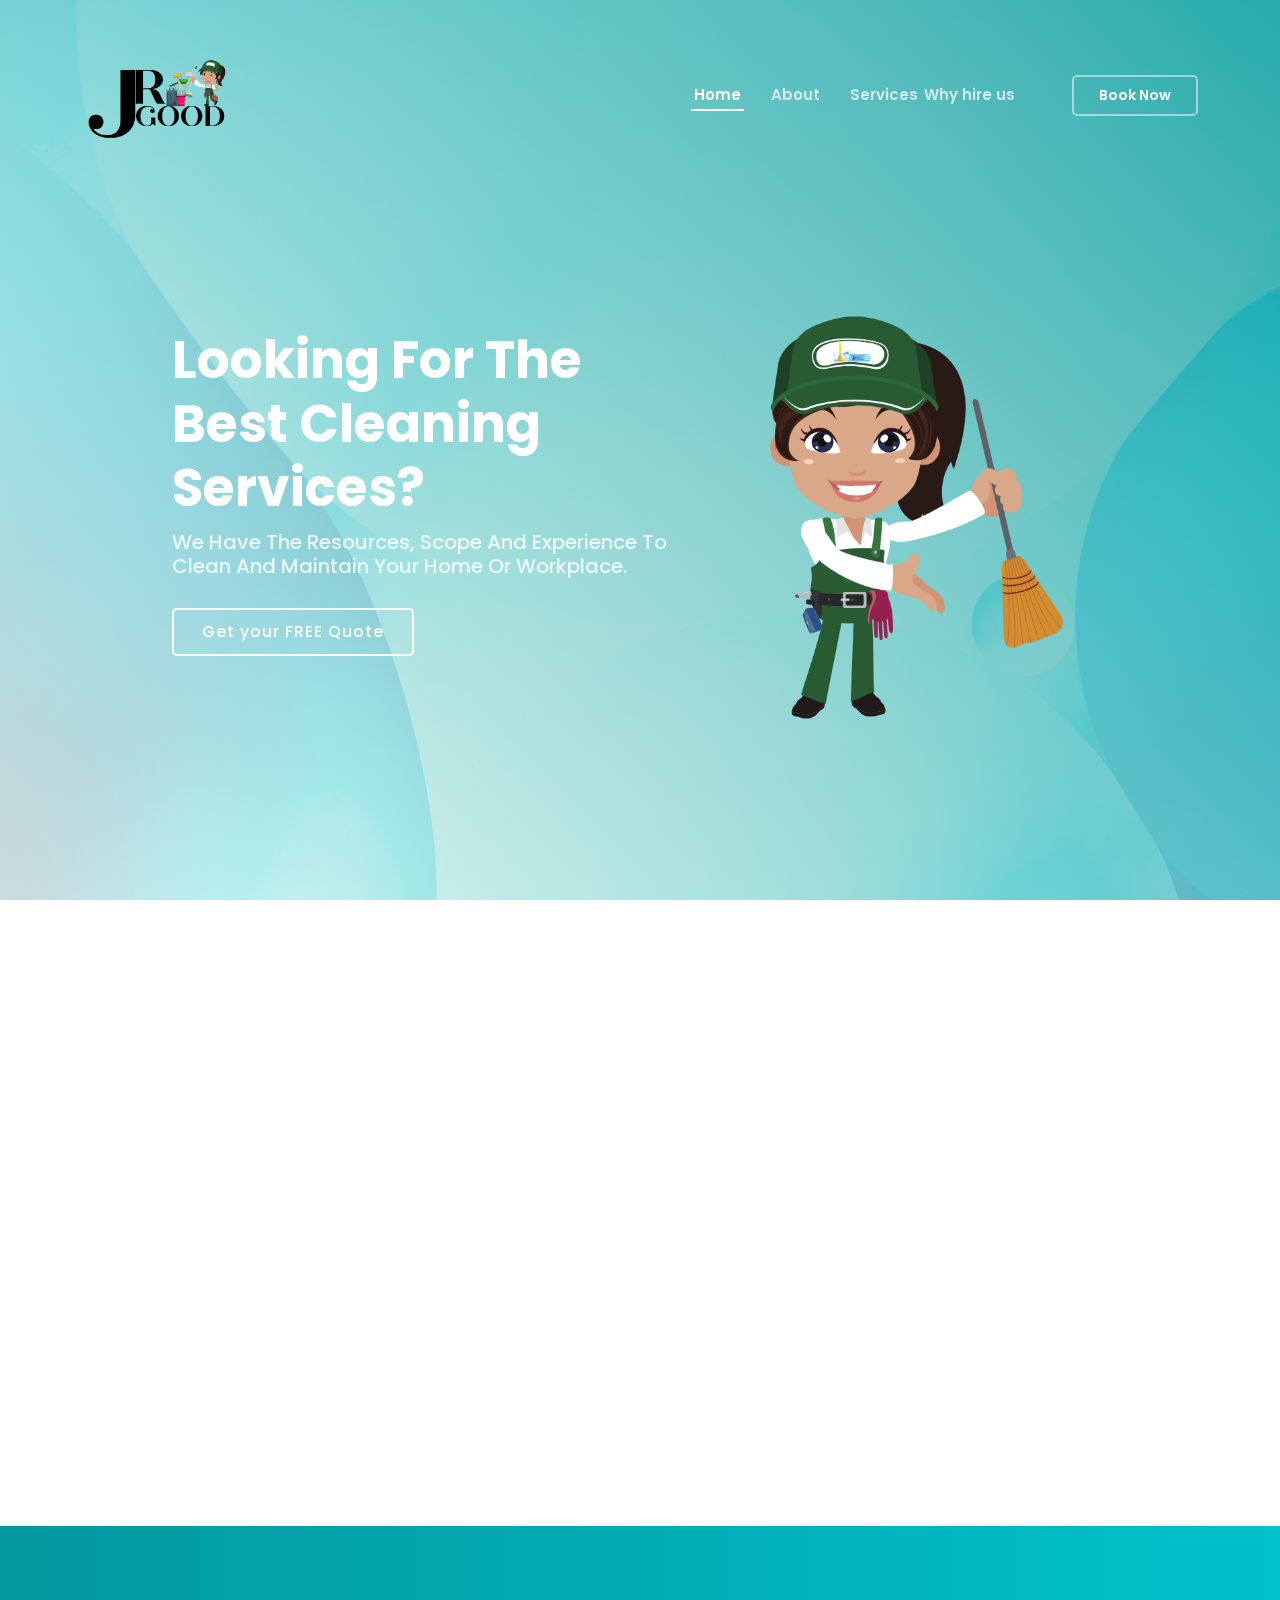
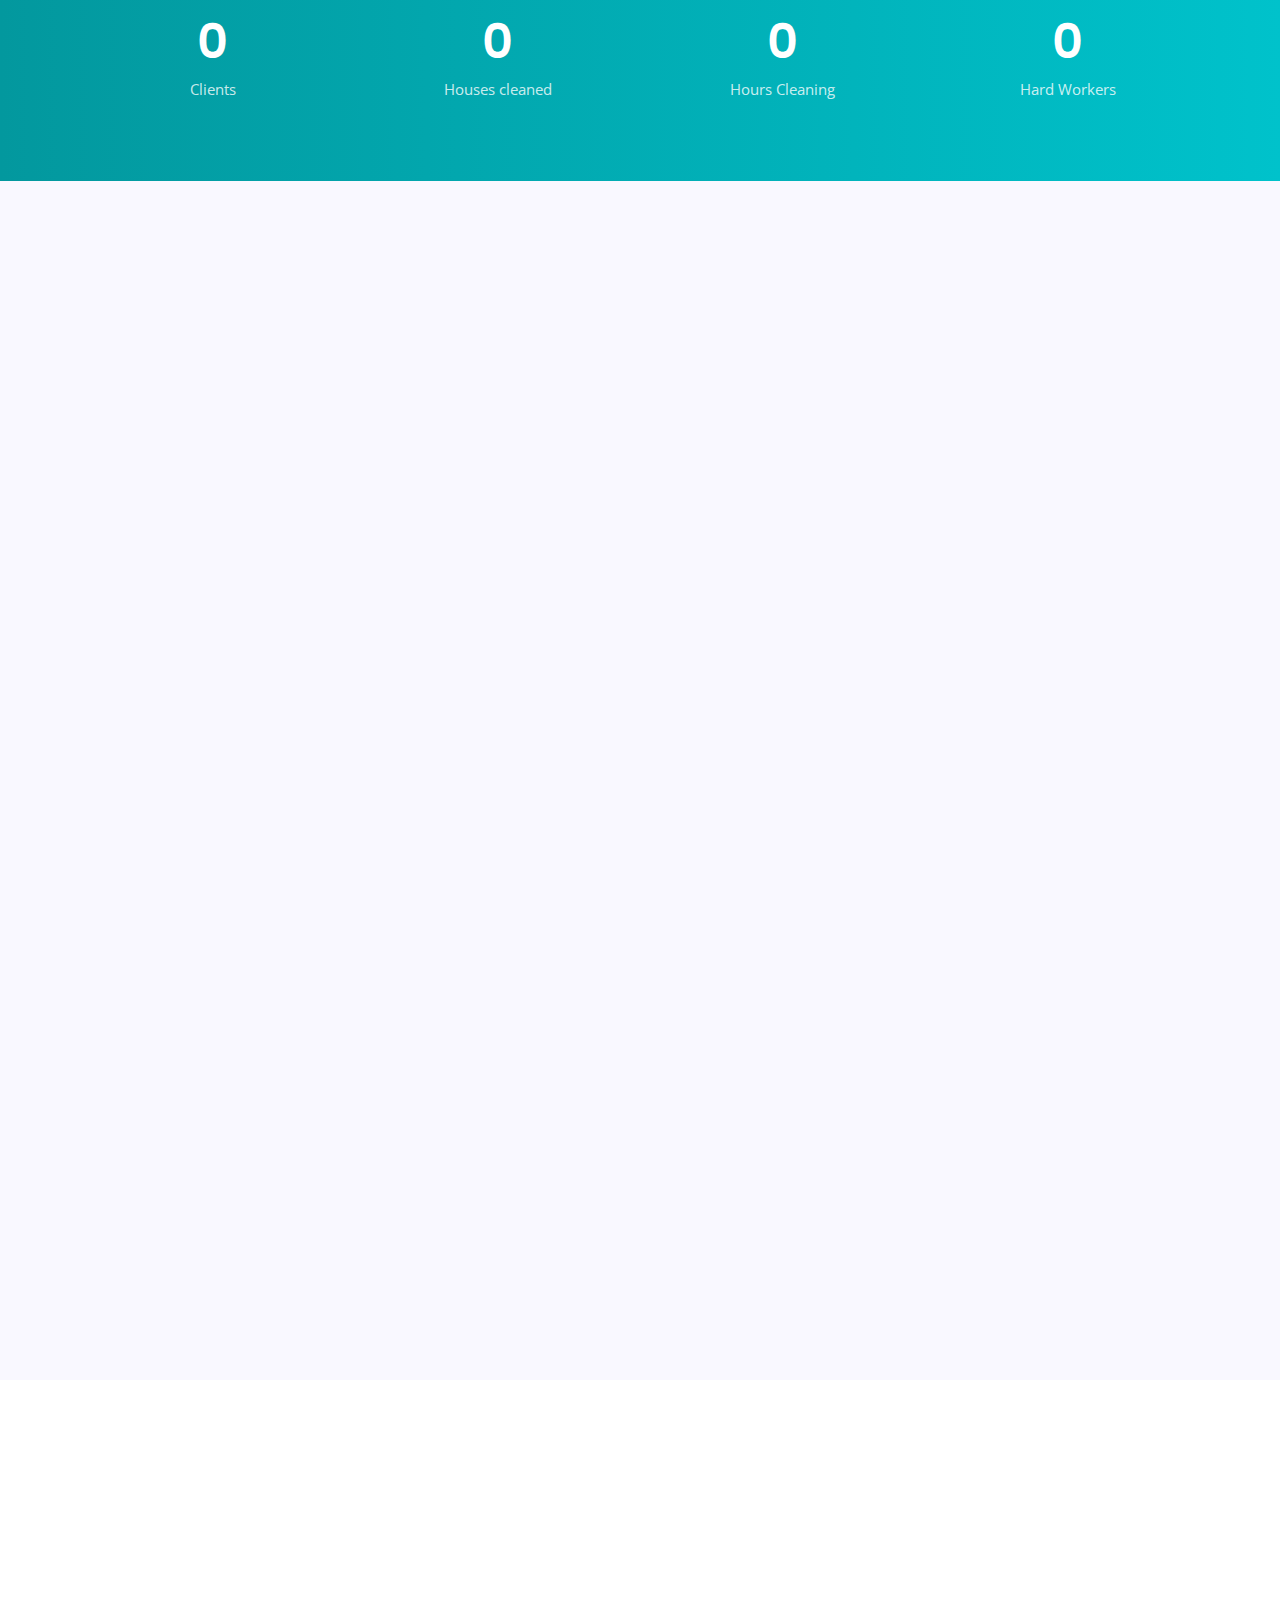
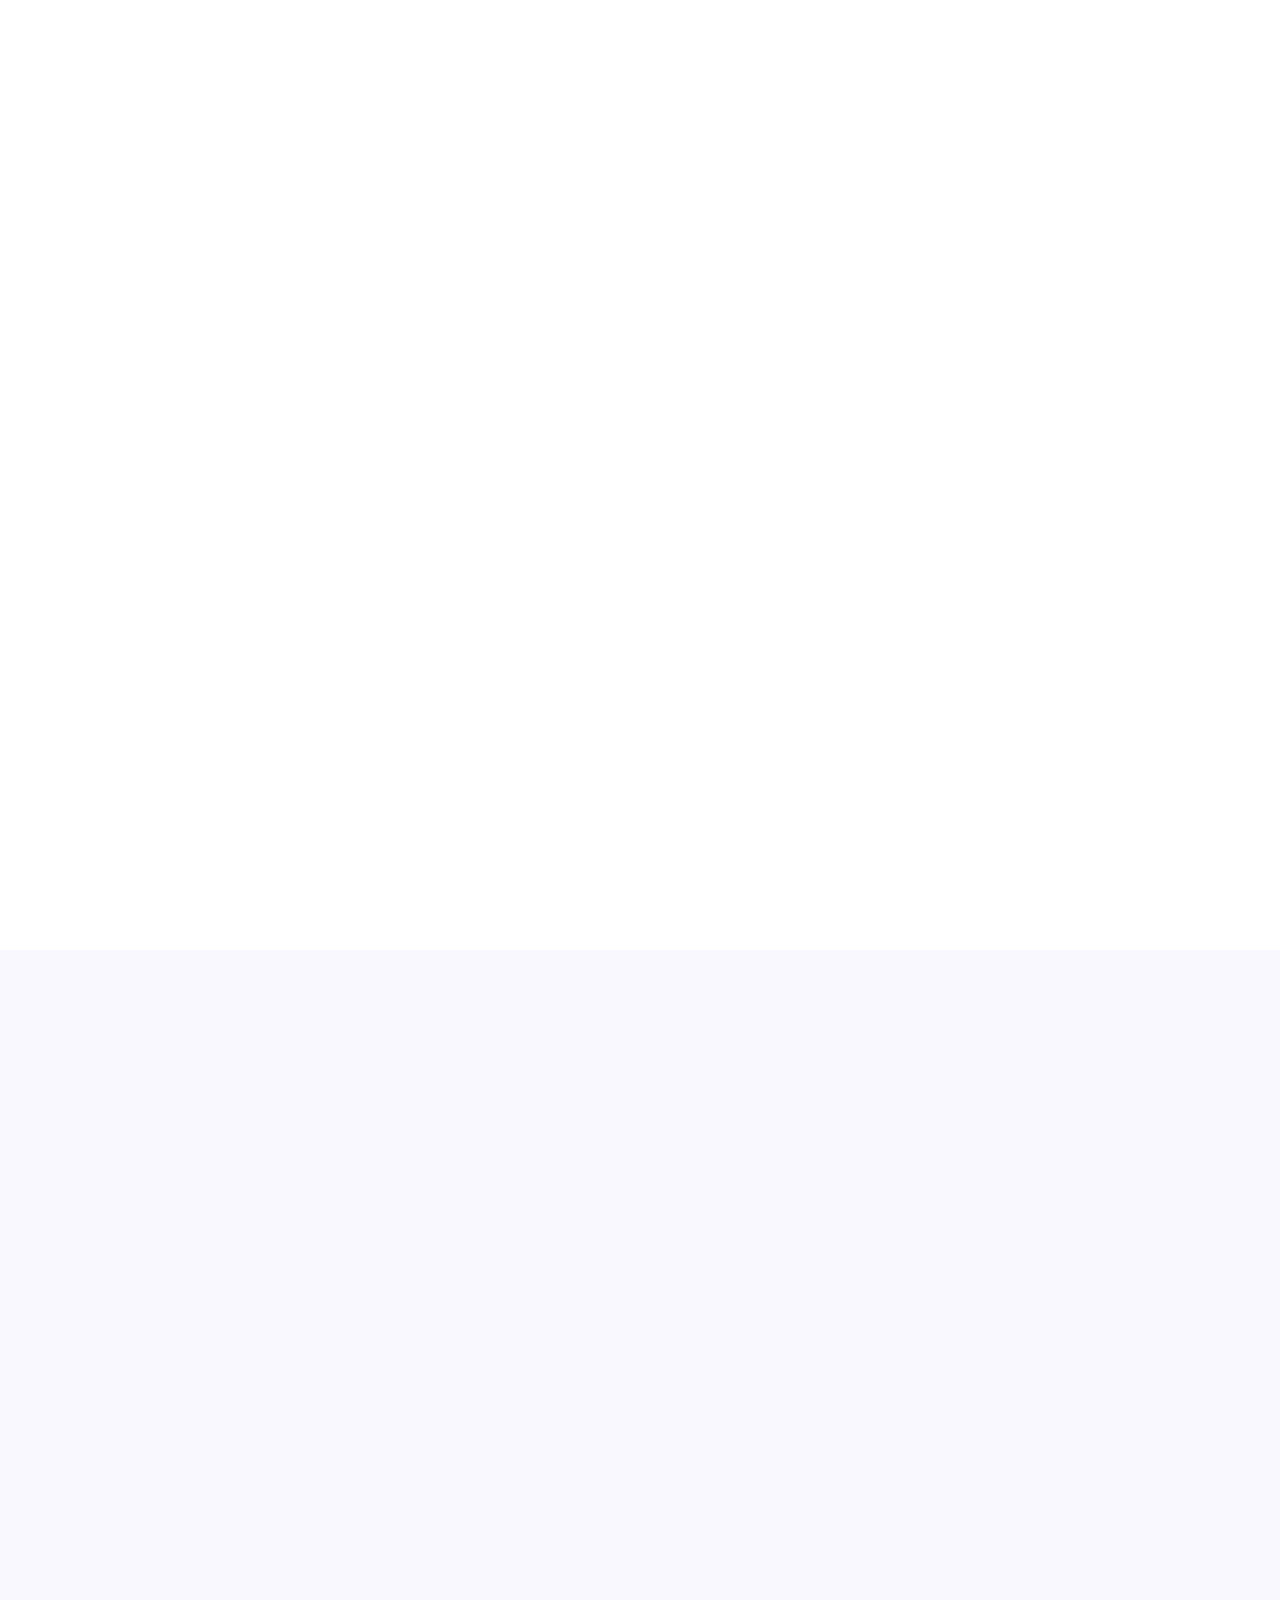
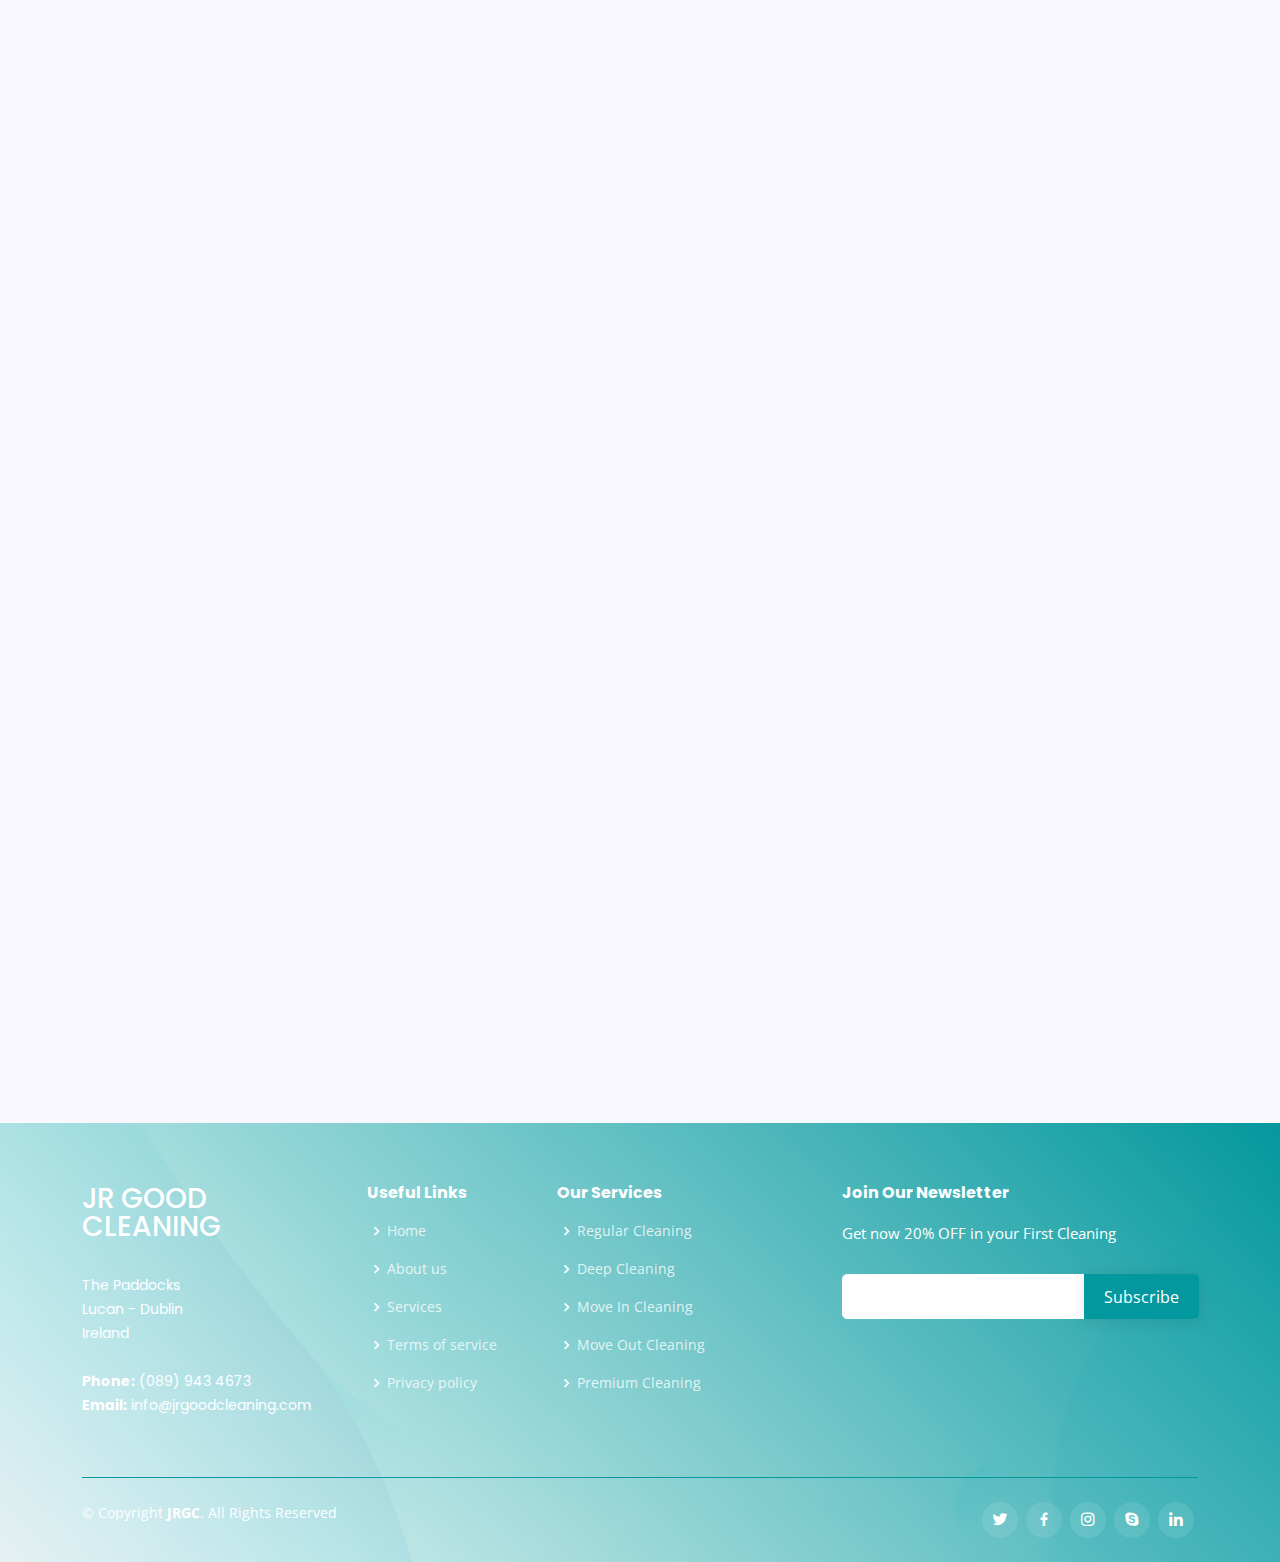
<file: index.html>
<!DOCTYPE html>
<html lang="en">

<head>
  <meta charset="utf-8">
  <meta content="width=device-width, initial-scale=1.0" name="viewport">

  <title>JR Good Cleaning - Lucan</title>
  <!-- NEED TO BE DONE -->
  <meta content="" name="description">
  <meta content="" name="keywords">

  <!-- DONE -->
  <!-- Favicons -->
  <link href="assets/img/favicon.png" rel="icon">
  <link href="assets/img/apple-touch.png" rel="apple-touch-icon">

  <!-- Google Fonts -->
  <link href="https://fonts.googleapis.com/css?family=Open+Sans:300,300i,400,400i,600,600i,700,700i|Roboto:300,300i,400,400i,500,500i,600,600i,700,700i|Poppins:300,300i,400,400i,500,500i,600,600i,700,700i" rel="stylesheet">

  <!-- NEED TO BE DONE -->
  <!-- Vendor CSS Files -->
  <link href="assets/vendor/aos/aos.css" rel="stylesheet">
  <link href="assets/vendor/bootstrap/css/bootstrap.min.css" rel="stylesheet">
  <link href="assets/vendor/bootstrap-icons/bootstrap-icons.css" rel="stylesheet">
  <link href="assets/vendor/boxicons/css/boxicons.min.css" rel="stylesheet">
  <link href="assets/vendor/glightbox/css/glightbox.min.css" rel="stylesheet">
  <link href="assets/vendor/swiper/swiper-bundle.min.css" rel="stylesheet">

  <!-- Template Main CSS File -->
  <link href="assets/css/style.css" rel="stylesheet">

  
</head>

<body>

  <!-- ======= Header ======= -->
  <header id="header" class="fixed-top ">
    <div class="container d-flex align-items-center justify-content-between">

      <a href="index.html" class="logo"><img src="assets/img/logo.png" alt="" class="img-fluid"></a>

      
      <!-- Uncomment below if you prefer to use an image logo -->
      <!-- <a href="index.html" class="logo"><img src="assets/img/logo.png" alt="" class="img-fluid"></a>-->

      <nav id="navbar" class="navbar">
        <ul>
          <li><a class="nav-link scrollto active" href="#hero">Home</a></li>
          <li><a class="nav-link scrollto" href="#about">About</a></li>
          <li><a class="nav-link scrollto" href="#services">Services</a></li>
          <a class="nav-link scrollto" href="#features">Why hire us</a>
          <li><a class="getstarted scrollto" href="https://jrgcleaning.simplybook.it/v2/">Book Now</a></li>
        </ul>
        <i class="bi bi-list mobile-nav-toggle"></i>
      </nav><!-- .navbar -->

    </div>
  </header><!-- End Header -->

  <!-- ======= Hero Section ======= -->
  <section id="hero" class="d-flex align-items-center">

    <div class="container-fluid" data-aos="fade-up">
      <div class="row justify-content-center">
        <div class="col-xl-5 col-lg-6 pt-3 pt-lg-0 order-2 order-lg-1 d-flex flex-column justify-content-center">
          <h1>Looking For The Best Cleaning Services?</h1>
          <h2>We Have The Resources, Scope And Experience To Clean And Maintain Your Home Or Workplace.</h2>
          <div><a href="https://59zue2b3d9f.typeform.com/to/FXWblbIB" class="btn-get-started scrollto">Get your FREE Quote</a></div>
        </div>
        <div class="col-xl-4 col-lg-6 order-1 order-lg-2 hero-img" data-aos="zoom-in" data-aos-delay="150">
          <img src="assets/img/hero-img.png" class="img-fluid animated" alt="">
        </div>
      </div>
    </div>

  </section><!-- End Hero -->

  <main id="main">

    <!-- ======= About Section ======= -->
    <section id="about" class="about">
      <div class="container">

        <div class="row">
          <div class="col-lg-6 order-1 order-lg-2" data-aos="zoom-in" data-aos-delay="150">
            <img src="assets/img/about.png" class="img-fluid" alt="">
          </div>
          <div class="col-lg-6 pt-4 pt-lg-0 order-2 order-lg-1 content" data-aos="fade-right">
            <h3>Let us take care of the Cleaning.</h3>
            <p class="fst-italic">
              Here at JR GOOD Cleaning, we pride ourselves on a job well done. Whether you run an office or work from home, we will be there for you every step of the way. We understand people are running on a busy schedule, so we will make sure every inch of your room/office/home is scrubbed and thoroughly clean.
            </p>
            <ul>
              <li><i class="bi bi-check-circle"></i> Going above & beyond to provide the best clean possible.</li>
              <li><i class="bi bi-check-circle"></i> Customized house cleaning plans with no contracts.</li>
              <li><i class="bi bi-check-circle"></i> We’ll work with your cleaning preferences in addition to your schedule to ensure your needs are prioritized accordingly and we provide a consistent, top-quality clean every time..</li>
            </ul>
            <a href="#" class="read-more">Read More <i class="bi bi-long-arrow-right"></i></a>
          </div>
        </div>

      </div>
    </section><!-- End About Section -->

    <!-- ======= Counts Section ======= -->
    <section id="counts" class="counts">
      <div class="container">

        <div class="row counters">

          <div class="col-lg-3 col-6 text-center">
            <span data-purecounter-start="0" data-purecounter-end="35" data-purecounter-duration="1" class="purecounter"></span>
            <p>Clients</p>
          </div>

          <div class="col-lg-3 col-6 text-center">
            <span data-purecounter-start="0" data-purecounter-end="50" data-purecounter-duration="1" class="purecounter"></span>
            <p>Houses cleaned</p>
          </div>

          <div class="col-lg-3 col-6 text-center">
            <span data-purecounter-start="0" data-purecounter-end="220" data-purecounter-duration="1" class="purecounter"></span>
            <p>Hours Cleaning</p>
          </div>

          <div class="col-lg-3 col-6 text-center">
            <span data-purecounter-start="0" data-purecounter-end="2" data-purecounter-duration="1" class="purecounter"></span>
            <p>Hard Workers</p>
          </div>

        </div>

      </div>
    </section><!-- End Counts Section -->

    <!-- ======= Services Section ======= -->
    <section id="services" class="services section-bg">
      <div class="container" data-aos="fade-up">

        <div class="section-title">
          <h2>Services</h2>
          <p>JR Good Cleaning, a Neighborly company, is closely monitoring COVID-19 (coronavirus) and its impact in our community. The health and safety of our customers and employees is our highest priority during this time. While we cannot control the severity or unpredictability of this virus, we can take preventive measures to limit the spread and impact of COVID-19.</p>
        </div>

        <div class="row gy-4">
          <div class="col-lg-4 col-md-6 d-flex align-items-stretch" data-aos="zoom-in" data-aos-delay="100">
            <div class="icon-box iconbox-blue">
              <div class="icon">
                <svg width="100" height="100" viewBox="0 0 600 600" xmlns="http://www.w3.org/2000/svg">
                  <path stroke="none" stroke-width="0" fill="#f5f5f5" d="M300,521.0016835830174C376.1290562159157,517.8887921683347,466.0731472004068,529.7835943286574,510.70327084640275,468.03025145048787C554.3714126377745,407.6079735673963,508.03601936045806,328.9844924480964,491.2728898941984,256.3432110539036C474.5976632858925,184.082847569629,479.9380746630129,96.60480741107993,416.23090153303,58.64404602377083C348.86323505073057,18.502131276798302,261.93793281208167,40.57373210992963,193.5410806939664,78.93577620505333C130.42746243093433,114.334589627462,98.30271207620316,179.96522072025542,76.75703585869454,249.04625023123273C51.97151888228291,328.5150500222984,13.704378332031375,421.85034740162234,66.52175969318436,486.19268352777647C119.04800174914682,550.1803526380478,217.28368757567262,524.383925680826,300,521.0016835830174"></path>
                </svg>
                <i class="bx bx-building-house"></i>
              </div>
              <h4><a href="">Regular Cleaning</a></h4>
              <p> Apartament and Home Cleaning Services by Professionals JR cleaners.</p>
            </div>
          </div>

          <div class="col-lg-4 col-md-6 d-flex align-items-stretch" data-aos="zoom-in" data-aos-delay="200">
            <div class="icon-box iconbox-orange ">
              <div class="icon">
                <svg width="100" height="100" viewBox="0 0 600 600" xmlns="http://www.w3.org/2000/svg">
                  <path stroke="none" stroke-width="0" fill="#f5f5f5" d="M300,582.0697525312426C382.5290701553225,586.8405444964366,449.9789794690241,525.3245884688669,502.5850820975895,461.55621195738473C556.606425686781,396.0723002908107,615.8543463187945,314.28637112970534,586.6730223649479,234.56875336149918C558.9533121215079,158.8439757836574,454.9685369536778,164.00468322053177,381.49747125262974,130.76875717737553C312.15926192815925,99.40240125094834,248.97055460311594,18.661163978235184,179.8680185752513,50.54337015887873C110.5421016452524,82.52863877960104,119.82277516462835,180.83849132639028,109.12597500060166,256.43424936330496C100.08760227029461,320.3096726198365,92.17705696193138,384.0621239912766,124.79988738764834,439.7174275375508C164.83382741302287,508.01625554203684,220.96474134820875,577.5009287672846,300,582.0697525312426"></path>
                </svg>
                <i class="bx bxs-building-house"></i>
              </div>
              <h4><a href="">Deep Cleaning</a></h4>
              <p>The only deep cleaning service that makes your house really sparkle! We guarantee that our service will leave your home clean and keep your children and pets safe.</p>
            </div>
          </div>

          <div class="col-lg-4 col-md-6 d-flex align-items-stretch" data-aos="zoom-in" data-aos-delay="300">
            <div class="icon-box iconbox-pink">
              <div class="icon">
                <svg width="100" height="100" viewBox="0 0 600 600" xmlns="http://www.w3.org/2000/svg">
                  <path stroke="none" stroke-width="0" fill="#f5f5f5" d="M300,541.5067337569781C382.14930387511276,545.0595476570109,479.8736841581634,548.3450877840088,526.4010558755058,480.5488172755941C571.5218469581645,414.80211281144784,517.5187510058486,332.0715597781072,496.52539010469104,255.14436215662573C477.37192572678356,184.95920475031193,473.57363656557914,105.61284051026155,413.0603344069578,65.22779650032875C343.27470386102294,18.654635553484475,251.2091493199835,5.337323636656869,175.0934190732945,40.62881213300186C97.87086631185822,76.43348514350839,51.98124368387456,156.15599469081315,36.44837278890362,239.84606092416172C21.716077023791087,319.22268207091537,43.775223500013084,401.1760424656574,96.891909868211,461.97329694683043C147.22146801428983,519.5804099606455,223.5754009179313,538.201503339737,300,541.5067337569781"></path>
                </svg>
                <i class="bx bx-task"></i>
              </div>
              <h4><a href="">Custom Cleaning</a></h4>
              <p>Custom cleaning services from JR Good Cleaning are flexible. We understand that maintaining a well-cleaned home isn’t easy when you have a busy schedule.</p>
            </div>
          </div>

          <div class="col-lg-4 col-md-6 d-flex align-items-stretch" data-aos="zoom-in" data-aos-delay="100">
            <div class="icon-box iconbox-yellow">
              <div class="icon">
                <svg width="100" height="100" viewBox="0 0 600 600" xmlns="http://www.w3.org/2000/svg">
                  <path stroke="none" stroke-width="0" fill="#f5f5f5" d="M300,503.46388370962813C374.79870501325706,506.71871716319447,464.8034551963731,527.1746412648533,510.4981551193396,467.86667711651364C555.9287308511215,408.9015244558933,512.6030010748507,327.5744911775523,490.211057578863,256.5855673507754C471.097692560561,195.9906835881958,447.69079081568157,138.11976852964426,395.19560036434837,102.3242989838813C329.3053358748298,57.3949838291264,248.02791733380457,8.279543830951368,175.87071277845988,42.242879143198664C103.41431057327972,76.34704239035025,93.79494320519305,170.9812938413882,81.28167332365135,250.07896920659033C70.17666984294237,320.27484674793965,64.84698225790005,396.69656628748305,111.28512138212992,450.4950937839243C156.20124167950087,502.5303643271138,231.32542653798444,500.4755392045468,300,503.46388370962813"></path>
                </svg>
                <i class="bx bx-package"></i>
              </div>
              <h4><a href="">Move In Cleaning</a></h4>
              <p>Moving can be stressful enough without worrying about having to tidy up after you’re finished. JR Good Cleaning is here to take the stress out of moving.</p>
            </div>
          </div>

          <div class="col-lg-4 col-md-6 d-flex align-items-stretch" data-aos="zoom-in" data-aos-delay="200">
            <div class="icon-box iconbox-red">
              <div class="icon">
                <svg width="100" height="100" viewBox="0 0 600 600" xmlns="http://www.w3.org/2000/svg">
                  <path stroke="none" stroke-width="0" fill="#f5f5f5" d="M300,532.3542879108572C369.38199826031484,532.3153073249985,429.10787420159085,491.63046689027357,474.5244479745417,439.17860296908856C522.8885846962883,383.3225815378663,569.1668002868075,314.3205725914397,550.7432151929288,242.7694973846089C532.6665558377875,172.5657663291529,456.2379748765914,142.6223662098291,390.3689995646985,112.34683881706744C326.66090330228417,83.06452184765237,258.84405631176094,53.51806209861945,193.32584062364296,78.48882559362697C121.61183558270385,105.82097193414197,62.805066853699245,167.19869350419734,48.57481801355237,242.6138429142374C34.843463184063346,315.3850353017275,76.69343916112496,383.4422959591041,125.22947124332185,439.3748458443577C170.7312796277747,491.8107796887764,230.57421082200815,532.3932930995766,300,532.3542879108572"></path>
                </svg>
                <i class="bx bxs-package"></i>
              </div>
              <h4><a href="">Move Out Cleaning</a></h4>
              <p>The last thing you want to worry about is having to clean your home or apartment and prepare it for the next owners or tenants.</p>
            </div>
          </div>

          <div class="col-lg-4 col-md-6 d-flex align-items-stretch" data-aos="zoom-in" data-aos-delay="300">
            <div class="icon-box iconbox-teal">
              <div class="icon">
                <svg width="100" height="100" viewBox="0 0 600 600" xmlns="http://www.w3.org/2000/svg">
                  <path stroke="none" stroke-width="0" fill="#f5f5f5" d="M300,566.797414625762C385.7384707136149,576.1784315230908,478.7894351017131,552.8928747891023,531.9192734346935,484.94944893311C584.6109503024035,417.5663521118492,582.489472248146,322.67544863468447,553.9536738515405,242.03673114598146C529.1557734026468,171.96086150256528,465.24506316201064,127.66468636344209,395.9583748389544,100.7403814666027C334.2173773831606,76.7482773500951,269.4350130405921,84.62216499799875,207.1952322260088,107.2889140133804C132.92018162631612,134.33871894543012,41.79353780512637,160.00259165414826,22.644507872594943,236.69541883565114C3.319112789854554,314.0945973066697,72.72355303640163,379.243833228382,124.04198916343866,440.3218312028393C172.9286146004772,498.5055451809895,224.45579914871206,558.5317968840102,300,566.797414625762"></path>
                </svg>
                <i class="bx bx-crown"></i>
              </div>
              <h4><a href="">Premium Cleaning</a></h4>
              <p>Our housekeeping services are designed to get your space looking its best while leaving you with the time you deserve to do the things you love.</p>
            </div>
          </div>

        </div>

      </div>
    </section><!-- End Services Section -->

    <!-- ======= Features Section ======= -->
    <section id="features" class="features">
      <div class="container" data-aos="fade-up">

        <div class="section-title">
          <h2>Why Hire Us.</h2>
          <p>When you’re looking for professional housecleaning services, you want to make sure that you find a team that can accommodate your budget, schedule, and cleaning preferences.</p>
        </div>

        <div class="row">
          <div class="col-lg-6 order-2 order-lg-1 d-flex flex-column align-items-lg-center">
            <div class="icon-box mt-5 mt-lg-0" data-aos="fade-up" data-aos-delay="100">
              <i class="bx bx-receipt"></i>
              <h4>Trust</h4>
              <p>Families love that they can trust us to truly care for their homes. When you request JR housekeeper services, you can always expect us to maintain an open line of communication, pay close attention to every detail, and show our commitment to your complete satisfaction.</p>
            </div>
            <div class="icon-box mt-5" data-aos="fade-up" data-aos-delay="200">
              <i class="bx bx-cube-alt"></i>
              <h4>Affordability</h4>
              <p>We do everything we can to make our services as affordable as possible. Our budget flexibility extends all the way to employing the right amount of help at the right times to make a positive difference in our customers’ lives.</p>
            </div>
            <div class="icon-box mt-5" data-aos="fade-up" data-aos-delay="300">
              <i class="bx bx-images"></i>
              <h4>Worry-free services</h4>
              <p>Our customers love that all of our professional housecleaners are employed by JR Good Cleaning. Each member of our team undergoes extensive vetting and a thorough training process upon hiring and are fully insured for your protection. Best of all, you never have to worry about paying payroll taxes or reporting wages to the REVENUE</p>
            </div>
            <div class="icon-box mt-5" data-aos="fade-up" data-aos-delay="400">
              <i class="bx bx-shield"></i>
              <h4>Custom cleaning</h4>
              <p>When you hire us, trust that your home will be cleaned your way. We’ll take the time to discuss your preferences and priorities with you before your first home cleaning service. We’ll combine them with our time-tested JR methods to provide the best clean possible. Our residential housekeepers will always arrive with your customized cleaning plan in hand to ensure that all of your needs are taken into account.</p>
            </div>
          </div>
          <div class="image col-lg-6 order-1 order-lg-2 " data-aos="zoom-in" data-aos-delay="100">
            <img src="assets/img/features.svg" alt="" class="img-fluid">
          </div>
        </div>

      </div>
    </section><!-- End Features Section -->

    <!-- ======= Testimonials Section ======= -->
    <section id="testimonials" class="testimonials section-bg">
      <div class="container" data-aos="fade-up">

        <div class="section-title">
          <h2>Testimonials</h2>
          <p>We believe in providing exceptional service each and every time we clean. Your satisfaction is our #1 goal.</p>
        </div>

        <div class="testimonials-slider swiper" data-aos="fade-up" data-aos-delay="100">
          <div class="swiper-wrapper">

            <div class="swiper-slide">
              <div class="testimonial-item">
                <p>
                  <i class="bx bxs-quote-alt-left quote-icon-left"></i>
                  JR Good Cleaning is an amazing cleaning Crew. Our house was spotless and smelled so amazing when I finally got home after a long day. She even dealt with my crazy dog and my two cats. Thank you so much JR!
                  <i class="bx bxs-quote-alt-right quote-icon-right"></i>
                </p>
                <img src="assets/img/testimonials/testimonials-1.jpg" class="testimonial-img" alt="">
                <h3>Saul Goodman</h3>
                <h4>Senior Full-Stack Dev</h4>
              </div>
            </div><!-- End testimonial item -->

            <div class="swiper-slide">
              <div class="testimonial-item">
                <p>
                  <i class="bx bxs-quote-alt-left quote-icon-left"></i>
                  Never had my house cleaned before but these folks made it like a dream. Came home and was amazed at how spotless everything was. The whole process was so easy, they really helped me out when I was needing it. Good value!
                  <i class="bx bxs-quote-alt-right quote-icon-right"></i>
                </p>
                <img src="assets/img/testimonials/testimonials-2.jpg" class="testimonial-img" alt="">
                <h3>Sara Wilsson</h3>
                <h4>Manager Restaurant</h4>
              </div>
            </div><!-- End testimonial item -->

            <div class="swiper-slide">
              <div class="testimonial-item">
                <p>
                  <i class="bx bxs-quote-alt-left quote-icon-left"></i>
                  JR Good Cleaning has really helped me free up my schedule. Most people know the struggle of trying to juggle all of the adult responsibilities (with kids), while also keeping the household clean and inviting.For the price and quality, it’s such a lifesaver. I get my home cleaned every 2 weeks and that to me, is the perfect frequency.
                  <i class="bx bxs-quote-alt-right quote-icon-right"></i>
                </p>
                <img src="assets/img/testimonials/testimonials-3.jpg" class="testimonial-img" alt="">
                <h3>Jena Karlis</h3>
                <h4>Full Time Mom</h4>
              </div>
            </div><!-- End testimonial item -->

            <div class="swiper-slide">
              <div class="testimonial-item">
                <p>
                  <i class="bx bxs-quote-alt-left quote-icon-left"></i>
                  Thanks very much to JR Good Cleaning!! 5 stars for the great work you guys did for us this past Friday. They were prompt, hard working, extremely friendly and did a fantastic job on our home. We have 2 cats, 2 dogs and a 15 year old son so the house was a little dirty to say the least. The deep cleaning these guys did brought it back to the way it was 7 years ago when we moved in. Thank you Natalia and JR.
                  <i class="bx bxs-quote-alt-right quote-icon-right"></i>
                </p>
                <img src="assets/img/testimonials/testimonials-4.jpg" class="testimonial-img" alt="">
                <h3>Matt Brandon</h3>
                <h4>Owner Business</h4>
              </div>
            </div><!-- End testimonial item -->

            <div class="swiper-slide">
              <div class="testimonial-item">
                <p>
                  <i class="bx bxs-quote-alt-left quote-icon-left"></i>
                  I love JR Cleaning because of their professionalism and hard working employees. They do their jobs with a cheerful attitude. Always checking to make sure I’m satisfied with their work .
                  <i class="bx bxs-quote-alt-right quote-icon-right"></i>
                </p>
                <img src="assets/img/testimonials/testimonials-5.jpg" class="testimonial-img" alt="">
                <h3>John Larson</h3>
                <h4>Solicitor</h4>
              </div>
            </div><!-- End testimonial item -->

          </div>
          <div class="swiper-pagination"></div>
        </div>

      </div>
    </section><!-- End Testimonials Section -->

    

    <!-- ======= Contact Section ======= -->
    <section id="contact" class="contact section-bg">
      <div class="container" data-aos="fade-up">

        <div class="section-title">
          <h2>Contact</h2>
          <p>Please contact JR Good Cleaning directly if you have service related comments or questions.</p>
        </div>

        <div class="row">
          <div class="col-lg-6">
            <div class="info-box mb-4">
              <i class="bx bx-map"></i>
              <h3>Our Address</h3>
              <p>The Paddocks, Lucan, IE</p>
            </div>
          </div>

          <div class="col-lg-3 col-md-6">
            <div class="info-box  mb-4">
              <i class="bx bx-envelope"></i>
              <h3>Email Us</h3>
              <p>contact@jrgoodcleaning.com</p>
            </div>
          </div>

          <div class="col-lg-3 col-md-6">
            <div class="info-box  mb-4">
              <i class="bx bx-phone-call"></i>
              <h3>Call Us</h3>
              <p>(089)943 4673</p>
            </div>
          </div>

        </div>

        <div class="row">

          <div class="col-lg-6 ">
            <iframe class="mb-4 mb-lg-0" src="https://maps.google.com/maps?q=lucan&t=&z=13&ie=UTF8&iwloc=&output=embed" frameborder="0" style="border:0; width: 100%; height: 384px;" allowfullscreen></iframe>
          </div>

          <div class="col-lg-6">
            <form action="forms/contact.php" method="post" role="form" class="php-email-form">
              <div class="row">
                <div class="col-md-6 form-group">
                  <input type="text" name="name" class="form-control" id="name" placeholder="Your Name" required>
                </div>
                <div class="col-md-6 form-group mt-3 mt-md-0">
                  <input type="email" class="form-control" name="email" id="email" placeholder="Your Email" required>
                </div>
              </div>
              <div class="form-group mt-3">
                <input type="text" class="form-control" name="subject" id="subject" placeholder="Subject" required>
              </div>
              <div class="form-group mt-3">
                <textarea class="form-control" name="message" rows="5" placeholder="Message" required></textarea>
              </div>
              <div class="my-3">
                <div class="loading">Loading</div>
                <div class="error-message"></div>
                <div class="sent-message">Your message has been sent. Thank you!</div>
              </div>
              <div class="text-center"><button type="submit">Send Message</button></div>
            </form>
          </div>

        </div>

      </div>
    </section><!-- End Contact Section -->

  </main><!-- End #main -->

  <!-- ======= Footer ======= -->
  <footer id="footer">

    <div class="footer-top">
      <div class="container">
        <div class="row">

          <div class="col-lg-3 col-md-6 footer-contact">
            <h3>JR Good Cleaning</h3>
            <p>
              The Paddocks<br>
              Lucan - Dublin<br>
              Ireland <br><br>
              <strong>Phone:</strong> (089) 943 4673<br>
              <strong>Email:</strong> info@jrgoodcleaning.com<br>
            </p>
          </div>

          <div class="col-lg-2 col-md-6 footer-links">
            <h4>Useful Links</h4>
            <ul>
              <li><i class="bx bx-chevron-right"></i> <a href="#">Home</a></li>
              <li><i class="bx bx-chevron-right"></i> <a href="#">About us</a></li>
              <li><i class="bx bx-chevron-right"></i> <a href="#">Services</a></li>
              <li><i class="bx bx-chevron-right"></i> <a href="#">Terms of service</a></li>
              <li><i class="bx bx-chevron-right"></i> <a href="#">Privacy policy</a></li>
            </ul>
          </div>

          <div class="col-lg-3 col-md-6 footer-links">
            <h4>Our Services</h4>
            <ul>
              <li><i class="bx bx-chevron-right"></i> <a href="#">Regular Cleaning</a></li>
              <li><i class="bx bx-chevron-right"></i> <a href="#">Deep Cleaning</a></li>
              <li><i class="bx bx-chevron-right"></i> <a href="#">Move In Cleaning</a></li>
              <li><i class="bx bx-chevron-right"></i> <a href="#">Move Out Cleaning</a></li>
              <li><i class="bx bx-chevron-right"></i> <a href="#">Premium Cleaning</a></li>
            </ul>
          </div>

          <div class="col-lg-4 col-md-6 footer-newsletter">
            <h4>Join Our Newsletter</h4>
            <p>Get now 20% OFF in your First Cleaning</p>
            <form action="" method="post">
              <input type="email" name="email"><input type="submit" value="Subscribe">
            </form>
          </div>

        </div>
      </div>
    </div>

    <div class="container">

      <div class="copyright-wrap d-md-flex py-4">
        <div class="me-md-auto text-center text-md-start">
          <div class="copyright">
            &copy; Copyright <strong><span>JRGC</span></strong>. All Rights Reserved
          </div>
        </div>
        <div class="social-links text-center text-md-right pt-3 pt-md-0">
          <a href="#" class="twitter"><i class="bx bxl-twitter"></i></a>
          <a href="#" class="facebook"><i class="bx bxl-facebook"></i></a>
          <a href="#" class="instagram"><i class="bx bxl-instagram"></i></a>
          <a href="#" class="google-plus"><i class="bx bxl-skype"></i></a>
          <a href="#" class="linkedin"><i class="bx bxl-linkedin"></i></a>
        </div>
      </div>

    </div>
  </footer><!-- End Footer -->

  <a href="#" class="back-to-top d-flex align-items-center justify-content-center"><i class="bi bi-arrow-up-short"></i></a>
  <div id="preloader"></div>

  <!-- Vendor JS Files -->
  <script src="assets/vendor/purecounter/purecounter.js"></script>
  <script src="assets/vendor/aos/aos.js"></script>
  <script src="assets/vendor/bootstrap/js/bootstrap.bundle.min.js"></script>
  <script src="assets/vendor/glightbox/js/glightbox.min.js"></script>
  <script src="assets/vendor/isotope-layout/isotope.pkgd.min.js"></script>
  <script src="assets/vendor/swiper/swiper-bundle.min.js"></script>
  <script src="assets/vendor/php-email-form/validate.js"></script>

  <!-- Template Main JS File -->
  <script src="assets/js/main.js"></script>

</body>

</html>
</file>
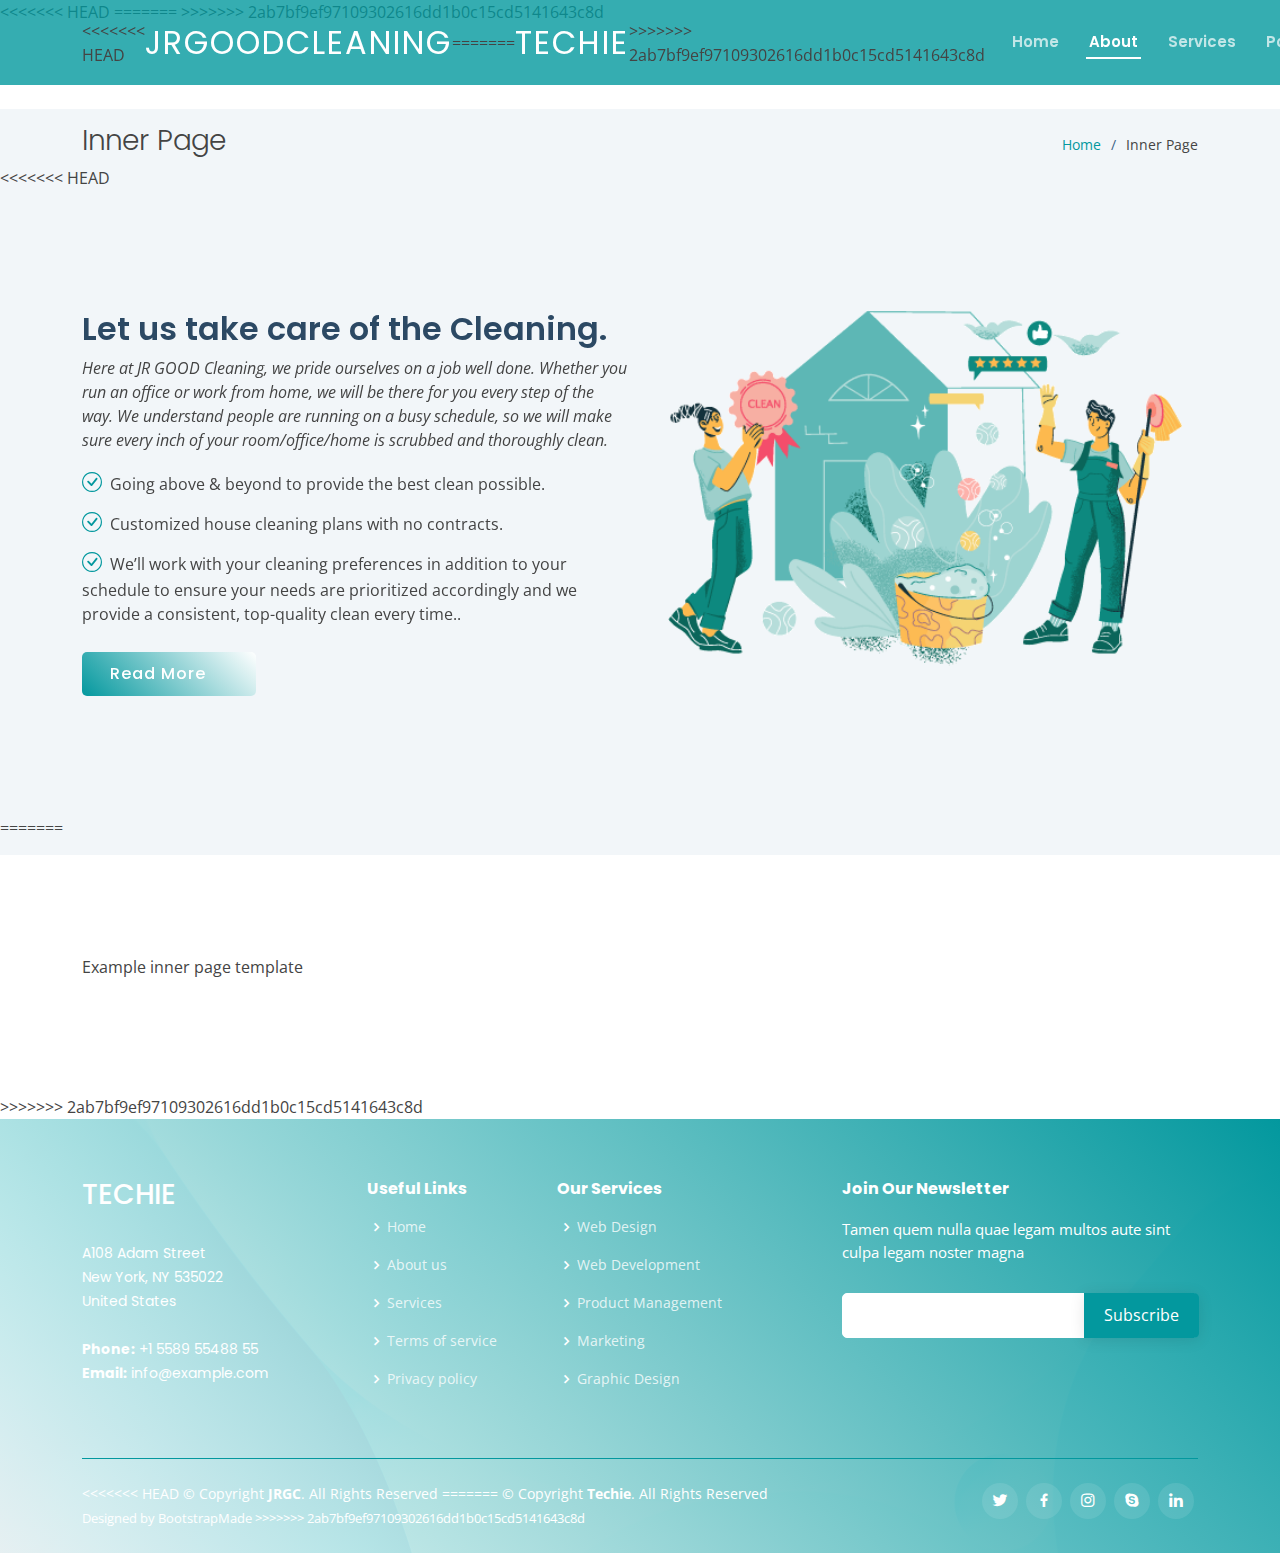
<file: inner-page.html>
<!DOCTYPE html>
<html lang="en">

<head>
  <meta charset="utf-8">
  <meta content="width=device-width, initial-scale=1.0" name="viewport">

<<<<<<< HEAD
  <title>JR Good Cleaning - Lucan</title>
=======
  <title>Inner Page - Techie Bootstrap Template</title>
>>>>>>> 2ab7bf9ef97109302616dd1b0c15cd5141643c8d
  <meta content="" name="description">
  <meta content="" name="keywords">

  <!-- Favicons -->
  <link href="assets/img/favicon.png" rel="icon">
  <link href="assets/img/apple-touch-icon.png" rel="apple-touch-icon">

  <!-- Google Fonts -->
  <link href="https://fonts.googleapis.com/css?family=Open+Sans:300,300i,400,400i,600,600i,700,700i|Roboto:300,300i,400,400i,500,500i,600,600i,700,700i|Poppins:300,300i,400,400i,500,500i,600,600i,700,700i" rel="stylesheet">

  <!-- Vendor CSS Files -->
  <link href="assets/vendor/aos/aos.css" rel="stylesheet">
  <link href="assets/vendor/bootstrap/css/bootstrap.min.css" rel="stylesheet">
  <link href="assets/vendor/bootstrap-icons/bootstrap-icons.css" rel="stylesheet">
  <link href="assets/vendor/boxicons/css/boxicons.min.css" rel="stylesheet">
  <link href="assets/vendor/glightbox/css/glightbox.min.css" rel="stylesheet">
  <link href="assets/vendor/swiper/swiper-bundle.min.css" rel="stylesheet">

  <!-- Template Main CSS File -->
  <link href="assets/css/style.css" rel="stylesheet">

  <!-- =======================================================
  * Template Name: Techie - v4.7.0
  * Template URL: https://bootstrapmade.com/techie-free-skin-bootstrap-3/
  * Author: BootstrapMade.com
  * License: https://bootstrapmade.com/license/
  ======================================================== -->
</head>

<body>

  <!-- ======= Header ======= -->
  <header id="header" class="fixed-top header-inner-pages">
    <div class="container d-flex align-items-center justify-content-between">
<<<<<<< HEAD
      <h1 class="logo"><a href="index.html">jrgoodcleaning</a></h1>
=======
      <h1 class="logo"><a href="index.html">Techie</a></h1>
>>>>>>> 2ab7bf9ef97109302616dd1b0c15cd5141643c8d
      <!-- Uncomment below if you prefer to use an image logo -->
      <!-- <a href="index.html" class="logo"><img src="assets/img/logo.png" alt="" class="img-fluid"></a>-->

      <nav id="navbar" class="navbar">
        <ul>
          <li><a class="nav-link scrollto " href="#hero">Home</a></li>
          <li><a class="nav-link scrollto" href="#about">About</a></li>
          <li><a class="nav-link scrollto" href="#services">Services</a></li>
          <li><a class="nav-link scrollto " href="#portfolio">Portfolio</a></li>
          <li><a class="nav-link scrollto" href="#team">Team</a></li>
          <li class="dropdown"><a href="#"><span>Drop Down</span> <i class="bi bi-chevron-down"></i></a>
            <ul>
              <li><a href="#">Drop Down 1</a></li>
              <li class="dropdown"><a href="#"><span>Deep Drop Down</span> <i class="bi bi-chevron-right"></i></a>
                <ul>
                  <li><a href="#">Deep Drop Down 1</a></li>
                  <li><a href="#">Deep Drop Down 2</a></li>
                  <li><a href="#">Deep Drop Down 3</a></li>
                  <li><a href="#">Deep Drop Down 4</a></li>
                  <li><a href="#">Deep Drop Down 5</a></li>
                </ul>
              </li>
              <li><a href="#">Drop Down 2</a></li>
              <li><a href="#">Drop Down 3</a></li>
              <li><a href="#">Drop Down 4</a></li>
            </ul>
          </li>
          <li><a class="nav-link scrollto" href="#contact">Contact</a></li>
          <li><a class="getstarted scrollto" href="#about">Get Started</a></li>
        </ul>
        <i class="bi bi-list mobile-nav-toggle"></i>
      </nav><!-- .navbar -->

    </div>
  </header><!-- End Header -->

  <main id="main">

    <!-- ======= Breadcrumbs ======= -->
    <section class="breadcrumbs">
      <div class="container">

        <div class="d-flex justify-content-between align-items-center">
          <h2>Inner Page</h2>
          <ol>
            <li><a href="index.html">Home</a></li>
            <li>Inner Page</li>
          </ol>
        </div>

      </div>
<<<<<<< HEAD
      <section id="about" class="about">
        <div class="container">
  
          <div class="row">
            <div class="col-lg-6 order-1 order-lg-2" data-aos="zoom-in" data-aos-delay="150">
              <img src="assets/img/about.png" class="img-fluid" alt="">
            </div>
            <div class="col-lg-6 pt-4 pt-lg-0 order-2 order-lg-1 content" data-aos="fade-right">
              <h3>Let us take care of the Cleaning.</h3>
              <p class="fst-italic">
                Here at JR GOOD Cleaning, we pride ourselves on a job well done. Whether you run an office or work from home, we will be there for you every step of the way. We understand people are running on a busy schedule, so we will make sure every inch of your room/office/home is scrubbed and thoroughly clean.
              </p>
              <ul>
                <li><i class="bi bi-check-circle"></i> Going above & beyond to provide the best clean possible.</li>
                <li><i class="bi bi-check-circle"></i> Customized house cleaning plans with no contracts.</li>
                <li><i class="bi bi-check-circle"></i> We’ll work with your cleaning preferences in addition to your schedule to ensure your needs are prioritized accordingly and we provide a consistent, top-quality clean every time..</li>
              </ul>
              <a href="#" class="read-more">Read More <i class="bi bi-long-arrow-right"></i></a>
            </div>
          </div>
  
        </div>
      </section><!-- End About Section -->
=======
    </section><!-- End Breadcrumbs -->

    <section class="inner-page">
      <div class="container">
        <p>
          Example inner page template
        </p>
      </div>
    </section>
>>>>>>> 2ab7bf9ef97109302616dd1b0c15cd5141643c8d

  </main><!-- End #main -->

  <!-- ======= Footer ======= -->
  <footer id="footer">

    <div class="footer-top">
      <div class="container">
        <div class="row">

          <div class="col-lg-3 col-md-6 footer-contact">
            <h3>Techie</h3>
            <p>
              A108 Adam Street <br>
              New York, NY 535022<br>
              United States <br><br>
              <strong>Phone:</strong> +1 5589 55488 55<br>
              <strong>Email:</strong> info@example.com<br>
            </p>
          </div>

          <div class="col-lg-2 col-md-6 footer-links">
            <h4>Useful Links</h4>
            <ul>
              <li><i class="bx bx-chevron-right"></i> <a href="#">Home</a></li>
              <li><i class="bx bx-chevron-right"></i> <a href="#">About us</a></li>
              <li><i class="bx bx-chevron-right"></i> <a href="#">Services</a></li>
              <li><i class="bx bx-chevron-right"></i> <a href="#">Terms of service</a></li>
              <li><i class="bx bx-chevron-right"></i> <a href="#">Privacy policy</a></li>
            </ul>
          </div>

          <div class="col-lg-3 col-md-6 footer-links">
            <h4>Our Services</h4>
            <ul>
              <li><i class="bx bx-chevron-right"></i> <a href="#">Web Design</a></li>
              <li><i class="bx bx-chevron-right"></i> <a href="#">Web Development</a></li>
              <li><i class="bx bx-chevron-right"></i> <a href="#">Product Management</a></li>
              <li><i class="bx bx-chevron-right"></i> <a href="#">Marketing</a></li>
              <li><i class="bx bx-chevron-right"></i> <a href="#">Graphic Design</a></li>
            </ul>
          </div>

          <div class="col-lg-4 col-md-6 footer-newsletter">
            <h4>Join Our Newsletter</h4>
            <p>Tamen quem nulla quae legam multos aute sint culpa legam noster magna</p>
            <form action="" method="post">
              <input type="email" name="email"><input type="submit" value="Subscribe">
            </form>
          </div>

        </div>
      </div>
    </div>

    <div class="container">

      <div class="copyright-wrap d-md-flex py-4">
        <div class="me-md-auto text-center text-md-start">
          <div class="copyright">
<<<<<<< HEAD
            &copy; Copyright <strong><span>JRGC</span></strong>. All Rights Reserved
=======
            &copy; Copyright <strong><span>Techie</span></strong>. All Rights Reserved
          </div>
          <div class="credits">
            <!-- All the links in the footer should remain intact. -->
            <!-- You can delete the links only if you purchased the pro version. -->
            <!-- Licensing information: https://bootstrapmade.com/license/ -->
            <!-- Purchase the pro version with working PHP/AJAX contact form: https://bootstrapmade.com/techie-free-skin-bootstrap-3/ -->
            Designed by <a href="https://bootstrapmade.com/">BootstrapMade</a>
>>>>>>> 2ab7bf9ef97109302616dd1b0c15cd5141643c8d
          </div>
        </div>
        <div class="social-links text-center text-md-right pt-3 pt-md-0">
          <a href="#" class="twitter"><i class="bx bxl-twitter"></i></a>
          <a href="#" class="facebook"><i class="bx bxl-facebook"></i></a>
          <a href="#" class="instagram"><i class="bx bxl-instagram"></i></a>
          <a href="#" class="google-plus"><i class="bx bxl-skype"></i></a>
          <a href="#" class="linkedin"><i class="bx bxl-linkedin"></i></a>
        </div>
      </div>

    </div>
  </footer><!-- End Footer -->

  <a href="#" class="back-to-top d-flex align-items-center justify-content-center"><i class="bi bi-arrow-up-short"></i></a>
  <div id="preloader"></div>

  <!-- Vendor JS Files -->
  <script src="assets/vendor/purecounter/purecounter.js"></script>
  <script src="assets/vendor/aos/aos.js"></script>
  <script src="assets/vendor/bootstrap/js/bootstrap.bundle.min.js"></script>
  <script src="assets/vendor/glightbox/js/glightbox.min.js"></script>
  <script src="assets/vendor/isotope-layout/isotope.pkgd.min.js"></script>
  <script src="assets/vendor/swiper/swiper-bundle.min.js"></script>
  <script src="assets/vendor/php-email-form/validate.js"></script>

  <!-- Template Main JS File -->
  <script src="assets/js/main.js"></script>

</body>

</html>
</file>
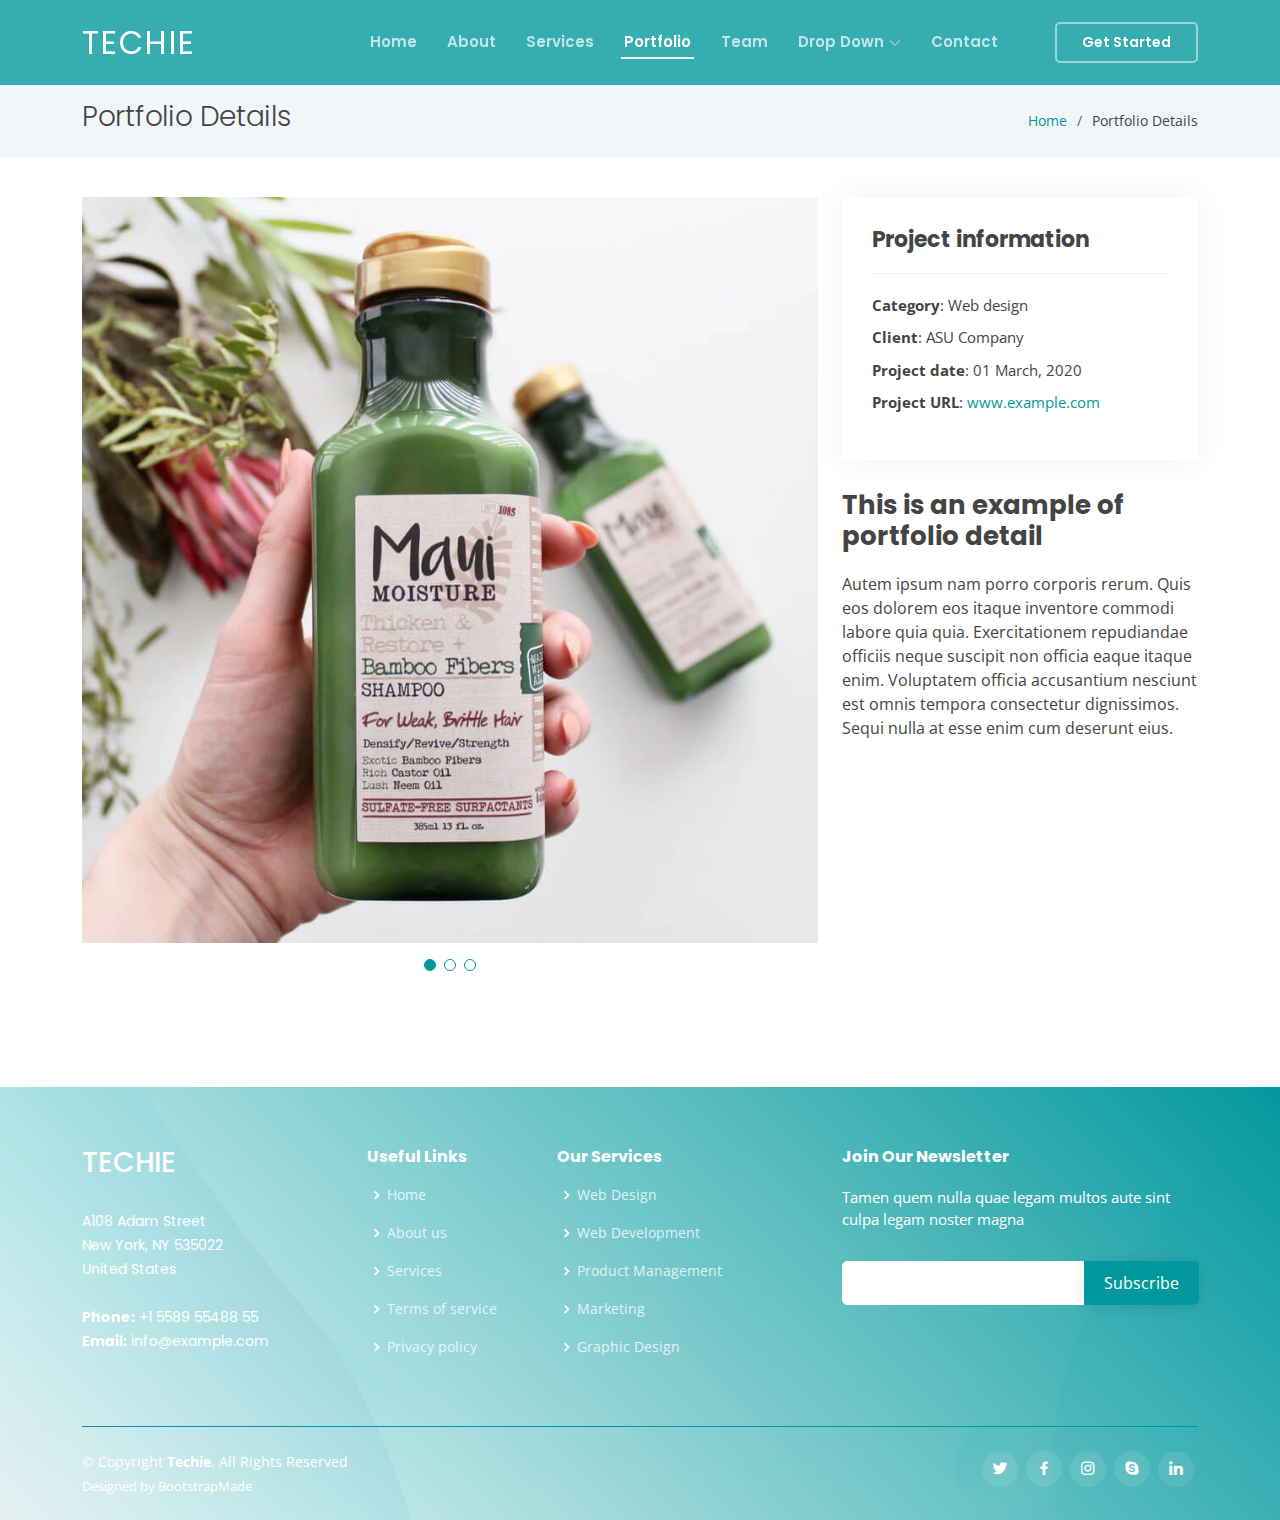
<file: portfolio-details.html>
<!DOCTYPE html>
<html lang="en">

<head>
  <meta charset="utf-8">
  <meta content="width=device-width, initial-scale=1.0" name="viewport">

  <title>Portfolio Details - Techie Bootstrap Template</title>
  <meta content="" name="description">
  <meta content="" name="keywords">

  <!-- Favicons -->
  <link href="assets/img/favicon.png" rel="icon">
  <link href="assets/img/apple-touch-icon.png" rel="apple-touch-icon">

  <!-- Google Fonts -->
  <link href="https://fonts.googleapis.com/css?family=Open+Sans:300,300i,400,400i,600,600i,700,700i|Roboto:300,300i,400,400i,500,500i,600,600i,700,700i|Poppins:300,300i,400,400i,500,500i,600,600i,700,700i" rel="stylesheet">

  <!-- Vendor CSS Files -->
  <link href="assets/vendor/aos/aos.css" rel="stylesheet">
  <link href="assets/vendor/bootstrap/css/bootstrap.min.css" rel="stylesheet">
  <link href="assets/vendor/bootstrap-icons/bootstrap-icons.css" rel="stylesheet">
  <link href="assets/vendor/boxicons/css/boxicons.min.css" rel="stylesheet">
  <link href="assets/vendor/glightbox/css/glightbox.min.css" rel="stylesheet">
  <link href="assets/vendor/swiper/swiper-bundle.min.css" rel="stylesheet">

  <!-- Template Main CSS File -->
  <link href="assets/css/style.css" rel="stylesheet">

  <!-- =======================================================
  * Template Name: Techie - v4.7.0
  * Template URL: https://bootstrapmade.com/techie-free-skin-bootstrap-3/
  * Author: BootstrapMade.com
  * License: https://bootstrapmade.com/license/
  ======================================================== -->
</head>

<body>

  <!-- ======= Header ======= -->
  <header id="header" class="fixed-top header-inner-pages">
    <div class="container d-flex align-items-center justify-content-between">
      <h1 class="logo"><a href="index.html">Techie</a></h1>
      <!-- Uncomment below if you prefer to use an image logo -->
      <!-- <a href="index.html" class="logo"><img src="assets/img/logo.png" alt="" class="img-fluid"></a>-->

      <nav id="navbar" class="navbar">
        <ul>
          <li><a class="nav-link scrollto " href="#hero">Home</a></li>
          <li><a class="nav-link scrollto" href="#about">About</a></li>
          <li><a class="nav-link scrollto" href="#services">Services</a></li>
          <li><a class="nav-link scrollto active" href="#portfolio">Portfolio</a></li>
          <li><a class="nav-link scrollto" href="#team">Team</a></li>
          <li class="dropdown"><a href="#"><span>Drop Down</span> <i class="bi bi-chevron-down"></i></a>
            <ul>
              <li><a href="#">Drop Down 1</a></li>
              <li class="dropdown"><a href="#"><span>Deep Drop Down</span> <i class="bi bi-chevron-right"></i></a>
                <ul>
                  <li><a href="#">Deep Drop Down 1</a></li>
                  <li><a href="#">Deep Drop Down 2</a></li>
                  <li><a href="#">Deep Drop Down 3</a></li>
                  <li><a href="#">Deep Drop Down 4</a></li>
                  <li><a href="#">Deep Drop Down 5</a></li>
                </ul>
              </li>
              <li><a href="#">Drop Down 2</a></li>
              <li><a href="#">Drop Down 3</a></li>
              <li><a href="#">Drop Down 4</a></li>
            </ul>
          </li>
          <li><a class="nav-link scrollto" href="#contact">Contact</a></li>
          <li><a class="getstarted scrollto" href="#about">Get Started</a></li>
        </ul>
        <i class="bi bi-list mobile-nav-toggle"></i>
      </nav><!-- .navbar -->

    </div>
  </header><!-- End Header -->

  <main id="main">

    <!-- ======= Breadcrumbs ======= -->
    <section id="breadcrumbs" class="breadcrumbs">
      <div class="container">

        <div class="d-flex justify-content-between align-items-center">
          <h2>Portfolio Details</h2>
          <ol>
            <li><a href="index.html">Home</a></li>
            <li>Portfolio Details</li>
          </ol>
        </div>

      </div>
    </section><!-- End Breadcrumbs -->

    <!-- ======= Portfolio Details Section ======= -->
    <section id="portfolio-details" class="portfolio-details">
      <div class="container">

        <div class="row gy-4">

          <div class="col-lg-8">
            <div class="portfolio-details-slider swiper">
              <div class="swiper-wrapper align-items-center">

                <div class="swiper-slide">
                  <img src="assets/img/portfolio/portfolio-1.jpg" alt="">
                </div>

                <div class="swiper-slide">
                  <img src="assets/img/portfolio/portfolio-2.jpg" alt="">
                </div>

                <div class="swiper-slide">
                  <img src="assets/img/portfolio/portfolio-3.jpg" alt="">
                </div>

              </div>
              <div class="swiper-pagination"></div>
            </div>
          </div>

          <div class="col-lg-4">
            <div class="portfolio-info">
              <h3>Project information</h3>
              <ul>
                <li><strong>Category</strong>: Web design</li>
                <li><strong>Client</strong>: ASU Company</li>
                <li><strong>Project date</strong>: 01 March, 2020</li>
                <li><strong>Project URL</strong>: <a href="#">www.example.com</a></li>
              </ul>
            </div>
            <div class="portfolio-description">
              <h2>This is an example of portfolio detail</h2>
              <p>
                Autem ipsum nam porro corporis rerum. Quis eos dolorem eos itaque inventore commodi labore quia quia. Exercitationem repudiandae officiis neque suscipit non officia eaque itaque enim. Voluptatem officia accusantium nesciunt est omnis tempora consectetur dignissimos. Sequi nulla at esse enim cum deserunt eius.
              </p>
            </div>
          </div>

        </div>

      </div>
    </section><!-- End Portfolio Details Section -->

  </main><!-- End #main -->

  <!-- ======= Footer ======= -->
  <footer id="footer">

    <div class="footer-top">
      <div class="container">
        <div class="row">

          <div class="col-lg-3 col-md-6 footer-contact">
            <h3>Techie</h3>
            <p>
              A108 Adam Street <br>
              New York, NY 535022<br>
              United States <br><br>
              <strong>Phone:</strong> +1 5589 55488 55<br>
              <strong>Email:</strong> info@example.com<br>
            </p>
          </div>

          <div class="col-lg-2 col-md-6 footer-links">
            <h4>Useful Links</h4>
            <ul>
              <li><i class="bx bx-chevron-right"></i> <a href="#">Home</a></li>
              <li><i class="bx bx-chevron-right"></i> <a href="#">About us</a></li>
              <li><i class="bx bx-chevron-right"></i> <a href="#">Services</a></li>
              <li><i class="bx bx-chevron-right"></i> <a href="#">Terms of service</a></li>
              <li><i class="bx bx-chevron-right"></i> <a href="#">Privacy policy</a></li>
            </ul>
          </div>

          <div class="col-lg-3 col-md-6 footer-links">
            <h4>Our Services</h4>
            <ul>
              <li><i class="bx bx-chevron-right"></i> <a href="#">Web Design</a></li>
              <li><i class="bx bx-chevron-right"></i> <a href="#">Web Development</a></li>
              <li><i class="bx bx-chevron-right"></i> <a href="#">Product Management</a></li>
              <li><i class="bx bx-chevron-right"></i> <a href="#">Marketing</a></li>
              <li><i class="bx bx-chevron-right"></i> <a href="#">Graphic Design</a></li>
            </ul>
          </div>

          <div class="col-lg-4 col-md-6 footer-newsletter">
            <h4>Join Our Newsletter</h4>
            <p>Tamen quem nulla quae legam multos aute sint culpa legam noster magna</p>
            <form action="" method="post">
              <input type="email" name="email"><input type="submit" value="Subscribe">
            </form>
          </div>

        </div>
      </div>
    </div>

    <div class="container">

      <div class="copyright-wrap d-md-flex py-4">
        <div class="me-md-auto text-center text-md-start">
          <div class="copyright">
            &copy; Copyright <strong><span>Techie</span></strong>. All Rights Reserved
          </div>
          <div class="credits">
            <!-- All the links in the footer should remain intact. -->
            <!-- You can delete the links only if you purchased the pro version. -->
            <!-- Licensing information: https://bootstrapmade.com/license/ -->
            <!-- Purchase the pro version with working PHP/AJAX contact form: https://bootstrapmade.com/techie-free-skin-bootstrap-3/ -->
            Designed by <a href="https://bootstrapmade.com/">BootstrapMade</a>
          </div>
        </div>
        <div class="social-links text-center text-md-right pt-3 pt-md-0">
          <a href="#" class="twitter"><i class="bx bxl-twitter"></i></a>
          <a href="#" class="facebook"><i class="bx bxl-facebook"></i></a>
          <a href="#" class="instagram"><i class="bx bxl-instagram"></i></a>
          <a href="#" class="google-plus"><i class="bx bxl-skype"></i></a>
          <a href="#" class="linkedin"><i class="bx bxl-linkedin"></i></a>
        </div>
      </div>

    </div>
  </footer><!-- End Footer -->

  <a href="#" class="back-to-top d-flex align-items-center justify-content-center"><i class="bi bi-arrow-up-short"></i></a>
  <div id="preloader"></div>

  <!-- Vendor JS Files -->
  <script src="assets/vendor/purecounter/purecounter.js"></script>
  <script src="assets/vendor/aos/aos.js"></script>
  <script src="assets/vendor/bootstrap/js/bootstrap.bundle.min.js"></script>
  <script src="assets/vendor/glightbox/js/glightbox.min.js"></script>
  <script src="assets/vendor/isotope-layout/isotope.pkgd.min.js"></script>
  <script src="assets/vendor/swiper/swiper-bundle.min.js"></script>
  <script src="assets/vendor/php-email-form/validate.js"></script>

  <!-- Template Main JS File -->
  <script src="assets/js/main.js"></script>

</body>

</html>
</file>
<file: assets/css/style.css>
body {
  font-family: "Open Sans", sans-serif;
  color: #444444;
}

a {
  color: #03989e;
  text-decoration: none;
}

a:hover {
  color: #03989e;
  text-decoration: none;
}

h1,
h2,
h3,
h4,
h5,
h6 {
  font-family: "Poppins", sans-serif;
}

/*--------------------------------------------------------------
# Back to top button
--------------------------------------------------------------*/
.back-to-top {
  position: fixed;
  visibility: hidden;
  opacity: 0;
  right: 15px;
  bottom: 15px;
  z-index: 996;
  background: #03989e;
  width: 40px;
  height: 40px;
  border-radius: 4px;
  transition: all 0.4s;
}
.back-to-top i {
  font-size: 28px;
  color: #fff;
  line-height: 0;
}
.back-to-top:hover {
  background: #03989e;
  color: #fff;
}
.back-to-top.active {
  visibility: visible;
  opacity: 1;
}

/*--------------------------------------------------------------
# Preloader
--------------------------------------------------------------*/
#preloader {
  position: fixed;
  top: 0;
  left: 0;
  right: 0;
  bottom: 0;
  z-index: 9999;
  overflow: hidden;
  background: #fff;
}

#preloader:before {
  content: "";
  position: fixed;
  top: calc(50% - 30px);
  left: calc(50% - 30px);
  border: 6px solid #03989e;
  border-top-color: #e7e4fe;
  border-radius: 50%;
  width: 60px;
  height: 60px;
  -webkit-animation: animate-preloader 1s linear infinite;
  animation: animate-preloader 1s linear infinite;
}

@-webkit-keyframes animate-preloader {
  0% {
    transform: rotate(0deg);
  }
  100% {
    transform: rotate(360deg);
  }
}

@keyframes animate-preloader {
  0% {
    transform: rotate(0deg);
  }
  100% {
    transform: rotate(360deg);
  }
}
/*--------------------------------------------------------------
# Disable aos animation delay on mobile devices
--------------------------------------------------------------*/
@media screen and (max-width: 768px) {
  [data-aos-delay] {
    transition-delay: 0 !important;
  }
}
/*--------------------------------------------------------------
# Header
--------------------------------------------------------------*/
#header {
  transition: all 0.5s;
  z-index: 997;
  padding: 20px 0;
}
#header.header-scrolled,
#header.header-inner-pages {
  background: rgba(3, 152, 158, 0.8);
  padding: 12px 0;
}
#header .logo {
  font-size: 32px;
  margin: 0;
  padding: 0;
  line-height: 1;
  font-weight: 400;
  letter-spacing: 2px;
  text-transform: uppercase;
}
#header .logo a {
  color: #fff;
}
#header .logo img {
  max-height: 150px;
}

/*--------------------------------------------------------------
# Navigation Menu
--------------------------------------------------------------*/
/**
* Desktop Navigation 
*/
.navbar {
  padding: 0;
}
.navbar ul {
  margin: 0;
  padding: 0;
  display: flex;
  list-style: none;
  align-items: center;
}
.navbar li {
  position: relative;
}
.navbar > ul > li {
  padding: 10px 0 10px 24px;
}
.navbar a,
.navbar a:focus {
  display: flex;
  align-items: center;
  justify-content: space-between;
  padding: 0 3px;
  font-family: "Poppins", sans-serif;
  font-size: 15px;
  font-weight: 600;
  color: rgba(255, 255, 255, 0.7);
  white-space: nowrap;
  transition: 0.3s;
  position: relative;
}
.navbar a i,
.navbar a:focus i {
  font-size: 12px;
  line-height: 0;
  margin-left: 5px;
}
.navbar > ul > li > a:before {
  content: "";
  position: absolute;
  width: 100%;
  height: 2px;
  bottom: -5px;
  left: 0;
  background-color: #fff;
  visibility: hidden;
  width: 0px;
  transition: all 0.3s ease-in-out 0s;
}
.navbar a:hover:before,
.navbar li:hover > a:before,
.navbar .active:before {
  visibility: visible;
  width: 100%;
}
.navbar a:hover,
.navbar .active,
.navbar .active:focus,
.navbar li:hover > a {
  color: #fff;
}
.navbar .getstarted,
.navbar .getstarted:focus {
  padding: 8px 25px;
  margin-left: 30px;
  border-radius: 5px;
  color: #fff;
  transition: 0.3s;
  font-size: 14px;
  font-weight: 600;
  border: 2px solid rgba(255, 255, 255, 0.5);
}
.navbar .getstarted:hover,
.navbar .getstarted:focus:hover {
  color: #fff;
  border-color: #fff;
}
.navbar .getstarted:before,
.navbar li:hover > .getstarted:before {
  visibility: hidden;
}
.navbar .dropdown ul {
  display: block;
  position: absolute;
  left: 24px;
  top: calc(100% + 30px);
  margin: 0;
  padding: 10px 0;
  z-index: 99;
  opacity: 0;
  visibility: hidden;
  background: #fff;
  box-shadow: 0px 0px 30px rgba(127, 137, 161, 0.25);
  transition: 0.3s;
}
.navbar .dropdown ul li {
  min-width: 200px;
}
.navbar .dropdown ul a {
  padding: 10px 20px;
  font-size: 14px;
  color: #2c4964;
}
.navbar .dropdown ul a i {
  font-size: 12px;
}
.navbar .dropdown ul a:hover,
.navbar .dropdown ul .active:hover,
.navbar .dropdown ul li:hover > a {
  color: #03989e;
}
.navbar .dropdown:hover > ul {
  opacity: 1;
  top: 100%;
  visibility: visible;
}
.navbar .dropdown .dropdown ul {
  top: 0;
  left: calc(100% - 30px);
  visibility: hidden;
}
.navbar .dropdown .dropdown:hover > ul {
  opacity: 1;
  top: 0;
  left: 100%;
  visibility: visible;
}
@media (max-width: 1366px) {
  .navbar .dropdown .dropdown ul {
    left: -90%;
  }
  .navbar .dropdown .dropdown:hover > ul {
    left: -100%;
  }
}

/**
* Mobile Navigation 
*/
.mobile-nav-toggle {
  color: #fff;
  font-size: 28px;
  cursor: pointer;
  display: none;
  line-height: 0;
  transition: 0.5s;
}

@media (max-width: 991px) {
  .mobile-nav-toggle {
    display: block;
  }

  .navbar ul {
    display: none;
  }
}
.navbar-mobile {
  position: fixed;
  overflow: hidden;
  top: 0;
  right: 0;
  left: 0;
  bottom: 0;
  background: rgba(3, 152, 158, 1);
  transition: 0.3s;
  z-index: 999;
}
.navbar-mobile .mobile-nav-toggle {
  position: absolute;
  top: 15px;
  right: 15px;
}
.navbar-mobile ul {
  display: block;
  position: absolute;
  top: 55px;
  right: 15px;
  bottom: 15px;
  left: 15px;
  padding: 10px 0;
  background-color: #fff;
  overflow-y: auto;
  transition: 0.3s;
}
.navbar-mobile > ul > li {
  padding: 0;
}
.navbar-mobile a,
.navbar-mobile a:focus {
  padding: 10px 20px;
  font-size: 15px;
  color: #2c4964;
}
.navbar-mobile a:hover:before,
.navbar-mobile li:hover > a:before,
.navbar-mobile .active:before {
  visibility: hidden;
}
.navbar-mobile a:hover,
.navbar-mobile .active,
.navbar-mobile li:hover > a {
  color: #03989e;
}
.navbar-mobile .getstarted,
.navbar-mobile .getstarted:focus {
  margin: 15px;
}
.navbar-mobile .dropdown ul {
  position: static;
  display: none;
  margin: 10px 20px;
  padding: 10px 0;
  z-index: 99;
  opacity: 1;
  visibility: visible;
  background: #fff;
  box-shadow: 0px 0px 30px rgba(127, 137, 161, 0.25);
}
.navbar-mobile .dropdown ul li {
  min-width: 200px;
}
.navbar-mobile .dropdown ul a {
  padding: 10px 20px;
}
.navbar-mobile .dropdown ul a i {
  font-size: 12px;
}
.navbar-mobile .dropdown ul a:hover,
.navbar-mobile .dropdown ul .active:hover,
.navbar-mobile .dropdown ul li:hover > a {
  color: #03989e;
}
.navbar-mobile .dropdown > .dropdown-active {
  display: block;
}

/*--------------------------------------------------------------
# Hero Section
--------------------------------------------------------------*/
#hero {
  width: 100%;
  height: 100vh;
  background: linear-gradient(
      45deg,
      rgba(255, 255, 255, 0.8) 0%,
      rgba(3, 152, 158, 0.8) 100%
    ),
    url("../img/hero-bg.jpg") center center no-repeat;
  background-size: cover;
}
#hero .container,
#hero .container-fluid {
  padding-top: 84px;
}
#hero h1 {
  margin: 0;
  font-size: 52px;
  font-weight: 700;
  line-height: 64px;
  color: #fff;
}
#hero h2 {
  color: rgba(255, 255, 255, 0.8);
  margin: 10px 0 0 0;
  font-size: 20px;
}
#hero .btn-get-started {
  font-family: "Poppins", sans-serif;
  font-weight: 500;
  font-size: 16px;
  letter-spacing: 1px;
  display: inline-block;
  padding: 10px 28px;
  border-radius: 5px;
  transition: 0.5s;
  margin-top: 30px;
  color: #fff;
  border: 2px solid #fff;
}
#hero .btn-get-started:hover {
  background: #fff;
  color: #03989e;
}
#hero .animated {
  animation: up-down 2s ease-in-out infinite alternate-reverse both;
}
@media (min-width: 1200px) {
  #hero {
    background-attachment: fixed;
  }
}
@media (max-width: 991px) {
  #hero {
    text-align: center;
  }
  #hero .container,
  #hero .container-fluid {
    padding-top: 68px;
  }
  #hero .animated {
    -webkit-animation: none;
    animation: none;
  }
  #hero .hero-img {
    text-align: center;
  }
  #hero .hero-img img {
    width: 50%;
  }
}
@media (max-width: 768px) {
  #hero h1 {
    font-size: 26px;
    line-height: 36px;
  }
  #hero h2 {
    font-size: 18px;
    line-height: 24px;
  }
  #hero .hero-img img {
    width: 60%;
  }
}
@media (max-width: 575px) {
  #hero .hero-img img {
    width: 80%;
  }
}
@media (max-width: 575px), (max-height: 600px) {
  #hero {
    height: auto;
  }
}

@-webkit-keyframes up-down {
  0% {
    transform: translateY(10px);
  }
  100% {
    transform: translateY(-10px);
  }
}

@keyframes up-down {
  0% {
    transform: translateY(10px);
  }
  100% {
    transform: translateY(-10px);
  }
}
/*--------------------------------------------------------------
# Sections General
--------------------------------------------------------------*/
section {
  padding: 100px 0;
  overflow: hidden;
}

.section-bg {
  background-color: #f9f8ff;
}

.section-title {
  text-align: center;
  padding-bottom: 30px;
}
.section-title h2 {
  font-size: 32px;
  font-weight: bold;
  text-transform: uppercase;
  margin-bottom: 20px;
  padding-bottom: 20px;
  position: relative;
}
.section-title h2::after {
  content: "";
  position: absolute;
  display: block;
  width: 50px;
  height: 3px;
  background: #03989e;
  bottom: 0;
  left: calc(50% - 25px);
}
.section-title p {
  margin-bottom: 0;
}

/*--------------------------------------------------------------
# About
--------------------------------------------------------------*/
.about {
  padding: 120px 0;
}
.about .content h3 {
  font-weight: 600;
  font-size: 32px;
  color: #2c4964;
}
.about .content ul {
  list-style: none;
  padding: 0;
}
.about .content ul li {
  padding-bottom: 10px;
}
.about .content ul i {
  font-size: 20px;
  padding-right: 4px;
  color: #03989e;
}
.about .content p:last-child {
  margin-bottom: 0;
}
.about .content .read-more {
  font-family: "Poppins", sans-serif;
  font-weight: 500;
  font-size: 16px;
  letter-spacing: 1px;
  display: inline-block;
  padding: 10px 50px 10px 28px;
  border-radius: 5px;
  transition: 0.5s;
  color: #fff;
  background: linear-gradient(45deg, #03989e 0%, #ffffff 100%);
  position: relative;
}
.about .content .read-more:hover {
  background: linear-gradient(180deg, #ffffff 0%, #03989e 100%);
}
.about .content .read-more i {
  font-size: 22px;
  position: absolute;
  right: 20px;
  top: 12px;
}

/*--------------------------------------------------------------
# Counts
--------------------------------------------------------------*/
.counts {
  background: linear-gradient(
      90deg,
      rgba(3, 152, 158, 1) 0%,
      rgba(0, 194, 203, 1) 100%
    ),
    /*NEED TO BE DONE*/ url("../img/counts-bg.png") center center no-repeat;
  padding: 80px 0 60px 0;
}
.counts .counters span {
  font-size: 48px;
  display: block;
  color: #fff;
  font-weight: 600;
  font-family: "Poppins", sans-serif;
}
.counts .counters p {
  padding: 0;
  margin: 0 0 20px 0;
  font-size: 15px;
  color: rgba(255, 255, 255, 0.8);
}

/*--------------------------------------------------------------
# Services
--------------------------------------------------------------*/
.services .icon-box {
  text-align: center;
  padding: 70px 20px 80px 20px;
  transition: all ease-in-out 0.3s;
  background: #fff;
}
.services .icon-box .icon {
  margin: 0 auto;
  width: 100px;
  height: 100px;
  display: flex;
  align-items: center;
  justify-content: center;
  transition: ease-in-out 0.3s;
  position: relative;
}
.services .icon-box .icon i {
  font-size: 36px;
  transition: 0.5s;
  position: relative;
}
.services .icon-box .icon svg {
  position: absolute;
  top: 0;
  left: 0;
}
.services .icon-box .icon svg path {
  transition: 0.5s;
  fill: #f5f5f5;
}
.services .icon-box h4 {
  font-weight: 600;
  margin: 10px 0 15px 0;
  font-size: 22px;
}
.services .icon-box h4 a {
  color: #2c4964;
  transition: ease-in-out 0.3s;
}
.services .icon-box p {
  line-height: 24px;
  font-size: 14px;
  margin-bottom: 0;
}
.services .icon-box:hover {
  border-color: #fff;
  box-shadow: 0px 0 25px 0 rgba(0, 0, 0, 0.1);
}
.services .iconbox-blue i {
  color: #47aeff;
}
.services .iconbox-blue:hover .icon i {
  color: #fff;
}
.services .iconbox-blue:hover .icon path {
  fill: #47aeff;
}
.services .iconbox-orange i {
  color: #ffa76e;
}
.services .iconbox-orange:hover .icon i {
  color: #fff;
}
.services .iconbox-orange:hover .icon path {
  fill: #ffa76e;
}
.services .iconbox-pink i {
  color: #e80368;
}
.services .iconbox-pink:hover .icon i {
  color: #fff;
}
.services .iconbox-pink:hover .icon path {
  fill: #e80368;
}
.services .iconbox-yellow i {
  color: #ffbb2c;
}
.services .iconbox-yellow:hover .icon i {
  color: #fff;
}
.services .iconbox-yellow:hover .icon path {
  fill: #ffbb2c;
}
.services .iconbox-red i {
  color: #ff5828;
}
.services .iconbox-red:hover .icon i {
  color: #fff;
}
.services .iconbox-red:hover .icon path {
  fill: #ff5828;
}
.services .iconbox-teal i {
  color: #11dbcf;
}
.services .iconbox-teal:hover .icon i {
  color: #fff;
}
.services .iconbox-teal:hover .icon path {
  fill: #11dbcf;
}

/*--------------------------------------------------------------
# Features
--------------------------------------------------------------*/
.features .icon-box h4 {
  font-size: 20px;
  font-weight: 700;
  margin: 5px 0 10px 60px;
}
.features .icon-box i {
  font-size: 48px;
  float: left;
  color: #03989e;
}
.features .icon-box p {
  font-size: 15px;
  color: #848484;
  margin-left: 60px;
}
.features .image {
  background-position: center center;
  background-repeat: no-repeat;
  background-size: cover;
  min-height: 400px;
}

/*--------------------------------------------------------------
# Testimonials
--------------------------------------------------------------*/
.testimonials .testimonials-carousel,
.testimonials .testimonials-slider {
  overflow: hidden;
}
.testimonials .testimonial-item {
  box-sizing: content-box;
  min-height: 320px;
}
.testimonials .testimonial-item .testimonial-img {
  width: 90px;
  border-radius: 50%;
  margin: -40px 0 0 40px;
  position: relative;
  z-index: 2;
  border: 6px solid #fff;
  box-shadow: 0px 2px 15px rgba(0, 0, 0, 0.1);
}
.testimonials .testimonial-item h3 {
  font-size: 18px;
  font-weight: bold;
  margin: 10px 0 5px 45px;
  color: #2c4964;
}
.testimonials .testimonial-item h4 {
  font-size: 14px;
  color: #999;
  margin: 0 0 0 45px;
}
.testimonials .testimonial-item .quote-icon-left,
.testimonials .testimonial-item .quote-icon-right {
  color: #03989e;
  font-size: 26px;
}
.testimonials .testimonial-item .quote-icon-left {
  display: inline-block;
  left: -5px;
  position: relative;
}
.testimonials .testimonial-item .quote-icon-right {
  display: inline-block;
  right: -5px;
  position: relative;
  top: 10px;
}
.testimonials .testimonial-item p {
  font-style: italic;
  margin: 0 15px 0 15px;
  padding: 20px 20px 60px 20px;
  background: #fff;
  position: relative;
  border-radius: 6px;
  position: relative;
  z-index: 1;
  box-shadow: 0 0px 20px 0 rgba(0, 0, 0, 0.1);
}
.testimonials .swiper-pagination {
  margin-top: 20px;
  position: relative;
}
.testimonials .swiper-pagination .swiper-pagination-bullet {
  width: 12px;
  height: 12px;
  background-color: #fff;
  opacity: 1;
  border: 1px solid #03989e;
}
.testimonials .swiper-pagination .swiper-pagination-bullet-active {
  background-color: #03989e;
}
@media (max-width: 767px) {
  .testimonials {
    margin: 30px 10px;
  }
}

/*--------------------------------------------------------------
# Portfolio
--------------------------------------------------------------*/
.portfolio .portfolio-item {
  margin-bottom: 30px;
}
.portfolio #portfolio-flters {
  padding: 0;
  margin: 0 auto 25px auto;
  list-style: none;
  text-align: center;
  border-radius: 50px;
  padding: 2px 15px;
}
.portfolio #portfolio-flters li {
  cursor: pointer;
  display: inline-block;
  padding: 10px 15px;
  font-size: 14px;
  font-weight: 600;
  line-height: 1;
  text-transform: uppercase;
  color: #444444;
  margin-bottom: 5px;
  transition: all 0.3s ease-in-out;
  border-radius: 5px;
  font-family: "Poppins", sans-serif;
}
.portfolio #portfolio-flters li:hover,
.portfolio #portfolio-flters li.filter-active {
  color: #fff;
  background: #03989e;
}
.portfolio #portfolio-flters li:last-child {
  margin-right: 0;
}
.portfolio .portfolio-wrap {
  transition: 0.3s;
  position: relative;
  overflow: hidden;
  z-index: 1;
}
.portfolio .portfolio-wrap::before {
  content: "";
  background: #03989e;
  position: absolute;
  left: 30px;
  right: 30px;
  top: 30px;
  bottom: 30px;
  transition: all ease-in-out 0.3s;
  z-index: 2;
  opacity: 0;
}
.portfolio .portfolio-wrap .portfolio-info {
  opacity: 0;
  position: absolute;
  top: 10%;
  left: 0;
  right: 0;
  text-align: center;
  z-index: 3;
  transition: all ease-in-out 0.3s;
}
.portfolio .portfolio-wrap .portfolio-info h4 {
  font-size: 20px;
  color: #fff;
  font-weight: 600;
}
.portfolio .portfolio-wrap .portfolio-info p {
  color: #ffffff;
  font-size: 14px;
  text-transform: uppercase;
}
.portfolio .portfolio-wrap .portfolio-links {
  opacity: 0;
  left: 0;
  right: 0;
  bottom: 10%;
  text-align: center;
  z-index: 3;
  position: absolute;
  transition: all ease-in-out 0.3s;
}
.portfolio .portfolio-wrap .portfolio-links a {
  color: rgba(255, 255, 255, 0.6);
  margin: 0 2px;
  font-size: 28px;
  display: inline-block;
  transition: 0.3s;
}
.portfolio .portfolio-wrap .portfolio-links a:hover {
  color: #fff;
}
.portfolio .portfolio-wrap:hover::before {
  top: 0;
  left: 0;
  right: 0;
  bottom: 0;
  opacity: 1;
}
.portfolio .portfolio-wrap:hover .portfolio-info {
  opacity: 1;
  top: calc(50% - 48px);
}
.portfolio .portfolio-wrap:hover .portfolio-links {
  opacity: 1;
  bottom: calc(50% - 50px);
}

/*--------------------------------------------------------------
# Portfolio Details
--------------------------------------------------------------*/
.portfolio-details {
  padding-top: 40px;
}
.portfolio-details .portfolio-details-slider img {
  width: 100%;
}
.portfolio-details .portfolio-details-slider .swiper-pagination {
  margin-top: 20px;
  position: relative;
}
.portfolio-details
  .portfolio-details-slider
  .swiper-pagination
  .swiper-pagination-bullet {
  width: 12px;
  height: 12px;
  background-color: #fff;
  opacity: 1;
  border: 1px solid #03989e;
}
.portfolio-details
  .portfolio-details-slider
  .swiper-pagination
  .swiper-pagination-bullet-active {
  background-color: #03989e;
}
.portfolio-details .portfolio-info {
  padding: 30px;
  box-shadow: 0px 0 30px rgba(44, 73, 100, 0.08);
}
.portfolio-details .portfolio-info h3 {
  font-size: 22px;
  font-weight: 700;
  margin-bottom: 20px;
  padding-bottom: 20px;
  border-bottom: 1px solid #eee;
}
.portfolio-details .portfolio-info ul {
  list-style: none;
  padding: 0;
  font-size: 15px;
}
.portfolio-details .portfolio-info ul li + li {
  margin-top: 10px;
}
.portfolio-details .portfolio-description {
  padding-top: 30px;
}
.portfolio-details .portfolio-description h2 {
  font-size: 26px;
  font-weight: 700;
  margin-bottom: 20px;
}
.portfolio-details .portfolio-description p {
  padding: 0;
}

/*--------------------------------------------------------------
# Pricing
--------------------------------------------------------------*/
.pricing .box {
  padding: 20px;
  background: #fff;
  text-align: center;
  border-radius: 5px;
  position: relative;
  overflow: hidden;
  box-shadow: 0px 2px 15px rgba(0, 0, 0, 0.1);
}
.pricing h3 {
  font-weight: 400;
  margin: -20px -20px 20px -20px;
  padding: 20px 15px;
  font-size: 16px;
  font-weight: 600;
  color: #2c4964;
  background: #f8f8f8;
}
.pricing h4 {
  font-size: 36px;
  color: #03989e;
  font-weight: 600;
  font-family: "Roboto", sans-serif;
  margin-bottom: 20px;
}
.pricing h4 sup {
  font-size: 20px;
  top: -15px;
  left: -3px;
}
.pricing h4 span {
  color: #bababa;
  font-size: 16px;
  font-weight: 300;
}
.pricing ul {
  padding: 0;
  list-style: none;
  color: #444444;
  text-align: center;
  line-height: 20px;
  font-size: 14px;
}
.pricing ul li {
  padding-bottom: 16px;
}
.pricing ul i {
  color: #03989e;
  font-size: 18px;
  padding-right: 4px;
}
.pricing ul .na {
  color: #ccc;
  text-decoration: line-through;
}
.pricing .btn-wrap {
  margin: 20px -20px -20px -20px;
  padding: 20px 15px;
  background: #f8f8f8;
  text-align: center;
}
.pricing .btn-buy {
  background: linear-gradient(42deg, #02733e 0%, #03989e 100%);
  display: inline-block;
  padding: 10px 35px;
  border-radius: 4px;
  color: #fff;
  transition: none;
  font-size: 15px;
  font-weight: 400;
  font-family: "Roboto", sans-serif;
  font-weight: 600;
  transition: 0.3s;
}
.pricing .btn-buy:hover {
  background: linear-gradient(180deg, #02733e 0%, #038c4c 100%);
}
.pricing .featured h3 {
  color: #fff;
  background: #03989e;
}
.pricing .advanced {
  width: 200px;
  position: absolute;
  top: 18px;
  right: -68px;
  transform: rotate(45deg);
  z-index: 1;
  font-size: 14px;
  padding: 1px 0 3px 0;
  background: #03989e;
  color: #fff;
}

/*--------------------------------------------------------------
# Frequently Asked Questions
--------------------------------------------------------------*/
.faq {
  background: linear-gradient(42deg, #02733e 0%, #038c4c 100%);
}
.faq .section-title h2,
.faq .section-title p {
  color: #fff;
}
.faq .section-title h2::after {
  background: rgba(255, 255, 255, 0.6);
}
.faq .faq-list {
  padding: 0 100px;
}
.faq .faq-list ul {
  padding: 0;
  list-style: none;
}
.faq .faq-list li + li {
  margin-top: 15px;
}
.faq .faq-list li {
  padding: 30px;
  background: #fff;
  border-radius: 5px;
  position: relative;
}
.faq .faq-list a {
  display: block;
  position: relative;
  font-family: "Roboto", sans-serif;
  font-size: 16px;
  line-height: 24px;
  font-weight: 500;
  padding: 0 30px;
  outline: none;
  cursor: pointer;
}
.faq .faq-list .icon-help {
  font-size: 24px;
  position: absolute;
  right: 0;
  left: 20px;
  color: #03989e;
}
.faq .faq-list .icon-show,
.faq .faq-list .icon-close {
  font-size: 24px;
  position: absolute;
  right: 0;
  top: 0;
}
.faq .faq-list p {
  margin-bottom: 0;
  padding: 10px 0 0 0;
}
.faq .faq-list .icon-show {
  display: none;
}
.faq .faq-list a.collapsed {
  color: #2c4964;
}
.faq .faq-list a.collapsed:hover {
  color: #03989e;
}
.faq .faq-list a.collapsed .icon-show {
  display: inline-block;
}
.faq .faq-list a.collapsed .icon-close {
  display: none;
}
@media (max-width: 1200px) {
  .faq .faq-list {
    padding: 0;
  }
}

/*--------------------------------------------------------------
# Contact
--------------------------------------------------------------*/
.contact .info-box {
  color: #444444;
  text-align: center;
  box-shadow: 0 0 30px rgba(214, 215, 216, 0.6);
  padding: 20px 0 30px 0;
  background: #fff;
}
.contact .info-box i {
  font-size: 32px;
  color: #03989e;
  border-radius: 50%;
  padding: 8px;
}
.contact .info-box h3 {
  font-size: 20px;
  color: #2c4964;
  font-weight: 700;
  margin: 10px 0;
}
.contact .info-box p {
  padding: 0;
  line-height: 24px;
  font-size: 14px;
  margin-bottom: 0;
}
.contact .php-email-form {
  box-shadow: 0 0 30px rgba(214, 215, 216, 0.6);
  padding: 30px;
  background: #fff;
}
.contact .php-email-form .error-message {
  display: none;
  color: #fff;
  background: #ed3c0d;
  text-align: left;
  padding: 15px;
  font-weight: 600;
}
.contact .php-email-form .error-message br + br {
  margin-top: 25px;
}
.contact .php-email-form .sent-message {
  display: none;
  color: #fff;
  background: #03989e;
  text-align: center;
  padding: 15px;
  font-weight: 600;
}
.contact .php-email-form .loading {
  display: none;
  background: #fff;
  text-align: center;
  padding: 15px;
}
.contact .php-email-form .loading:before {
  content: "";
  display: inline-block;
  border-radius: 50%;
  width: 24px;
  height: 24px;
  margin: 0 10px -6px 0;
  border: 3px solid #03989e;
  border-top-color: #eee;
  -webkit-animation: animate-loading 1s linear infinite;
  animation: animate-loading 1s linear infinite;
}
.contact .php-email-form input,
.contact .php-email-form textarea {
  border-radius: 5px;
  box-shadow: none;
  font-size: 14px;
}
.contact .php-email-form input:focus,
.contact .php-email-form textarea:focus {
  border-color: #03989e;
}
.contact .php-email-form input {
  padding: 10px 15px;
}
.contact .php-email-form textarea {
  padding: 12px 15px;
}
.contact .php-email-form button[type="submit"] {
  background: #03989e;
  border: 0;
  padding: 10px 24px;
  color: #fff;
  transition: 0.4s;
  border-radius: 5px;
}
.contact .php-email-form button[type="submit"]:hover {
  background: #03989e;
}
@-webkit-keyframes animate-loading {
  0% {
    transform: rotate(0deg);
  }
  100% {
    transform: rotate(360deg);
  }
}
@keyframes animate-loading {
  0% {
    transform: rotate(0deg);
  }
  100% {
    transform: rotate(360deg);
  }
}

/*--------------------------------------------------------------
# Breadcrumbs
--------------------------------------------------------------*/
.breadcrumbs {
  padding: 15px 0;
  background: #f2f6f9;
  min-height: 40px;
  margin-top: 85px;
}
@media (max-width: 992px) {
  .breadcrumbs {
    margin-top: 56px;
  }
}
.breadcrumbs h2 {
  font-size: 28px;
  font-weight: 300;
}
.breadcrumbs ol {
  display: flex;
  flex-wrap: wrap;
  list-style: none;
  padding: 0;
  font-size: 14px;
  margin: 0;
}
.breadcrumbs ol li + li {
  padding-left: 10px;
}
.breadcrumbs ol li + li::before {
  display: inline-block;
  padding-right: 10px;
  color: #3c6387;
  content: "/";
}
@media (max-width: 768px) {
  .breadcrumbs .d-flex {
    display: block !important;
  }
  .breadcrumbs ol {
    display: block;
  }
  .breadcrumbs ol li {
    display: inline-block;
  }
}

/*--------------------------------------------------------------
# Footer
--------------------------------------------------------------*/
#footer {
  color: #fff;
  font-size: 14px;
  background: linear-gradient(
      45deg,
      rgba(255, 255, 255, 0.9) 0%,
      rgba(3, 152, 158, 1) 100%
    ),
    url("../img/hero-bg.jpg") center center no-repeat;
  background-size: cover;
}
#footer .footer-top {
  padding: 60px 0 30px 0;
  position: relative;
}
#footer .footer-top .footer-contact {
  margin-bottom: 30px;
}
#footer .footer-top .footer-contact h3 {
  font-size: 28px;
  margin: 0 0 30px 0;
  padding: 2px 0 2px 0;
  line-height: 1;
  font-weight: 500;
  text-transform: uppercase;
}
#footer .footer-top .footer-contact p {
  font-size: 14px;
  line-height: 24px;
  margin-bottom: 0;
  font-family: "Poppins", sans-serif;
}
#footer .footer-top h4 {
  font-size: 16px;
  font-weight: bold;
  position: relative;
  padding-bottom: 12px;
}
#footer .footer-top .footer-links {
  margin-bottom: 30px;
}
#footer .footer-top .footer-links ul {
  list-style: none;
  padding: 0;
  margin: 0;
}
#footer .footer-top .footer-links ul i {
  padding-right: 2px;
  color: #fff;
  font-size: 18px;
  line-height: 1;
}
#footer .footer-top .footer-links ul li {
  padding: 10px 0;
  display: flex;
  align-items: center;
}
#footer .footer-top .footer-links ul li:first-child {
  padding-top: 0;
}
#footer .footer-top .footer-links ul a {
  color: rgba(255, 255, 255, 0.8);
  transition: 0.3s;
  display: inline-block;
  line-height: 1;
}
#footer .footer-top .footer-links ul a:hover {
  text-decoration: underline;
  color: #fff;
}
#footer .footer-newsletter {
  font-size: 15px;
}
#footer .footer-newsletter h4 {
  font-size: 16px;
  font-weight: bold;
  position: relative;
  padding-bottom: 12px;
}
#footer .footer-newsletter form {
  margin-top: 30px;
  background: #fff;
  padding: 6px 10px;
  position: relative;
  border-radius: 5px;
  text-align: left;
  border: 1px solid white;
}
#footer .footer-newsletter form input[type="email"] {
  border: 0;
  padding: 4px 8px;
  width: calc(100% - 100px);
}
#footer .footer-newsletter form input[type="submit"] {
  position: absolute;
  top: -1px;
  right: -2px;
  bottom: -1px;
  border: 0;
  background: none;
  font-size: 16px;
  padding: 0 20px;
  background: rgba(3, 152, 158, 1);
  color: #fff;
  transition: 0.3s;
  border-radius: 0 5px 5px 0;
  box-shadow: 0px 2px 15px rgba(0, 0, 0, 0.1);
}
#footer .footer-newsletter form input[type="submit"]:hover {
  background: #03989e;
}
#footer .copyright-wrap {
  border-top: 1px solid #03989e;
}
#footer .credits {
  padding-top: 5px;
  font-size: 13px;
  color: #fff;
}
#footer .credits a {
  color: #fff;
}
#footer .social-links a {
  font-size: 18px;
  display: inline-block;
  background: rgba(255, 255, 255, 0.1);
  color: #fff;
  line-height: 1;
  padding: 8px 0;
  margin-right: 4px;
  border-radius: 50%;
  text-align: center;
  width: 36px;
  height: 36px;
  transition: 0.3s;
}
#footer .social-links a:hover {
  background: rgba(255, 255, 255, 0.2);
  color: #fff;
  text-decoration: none;
}
</file>
